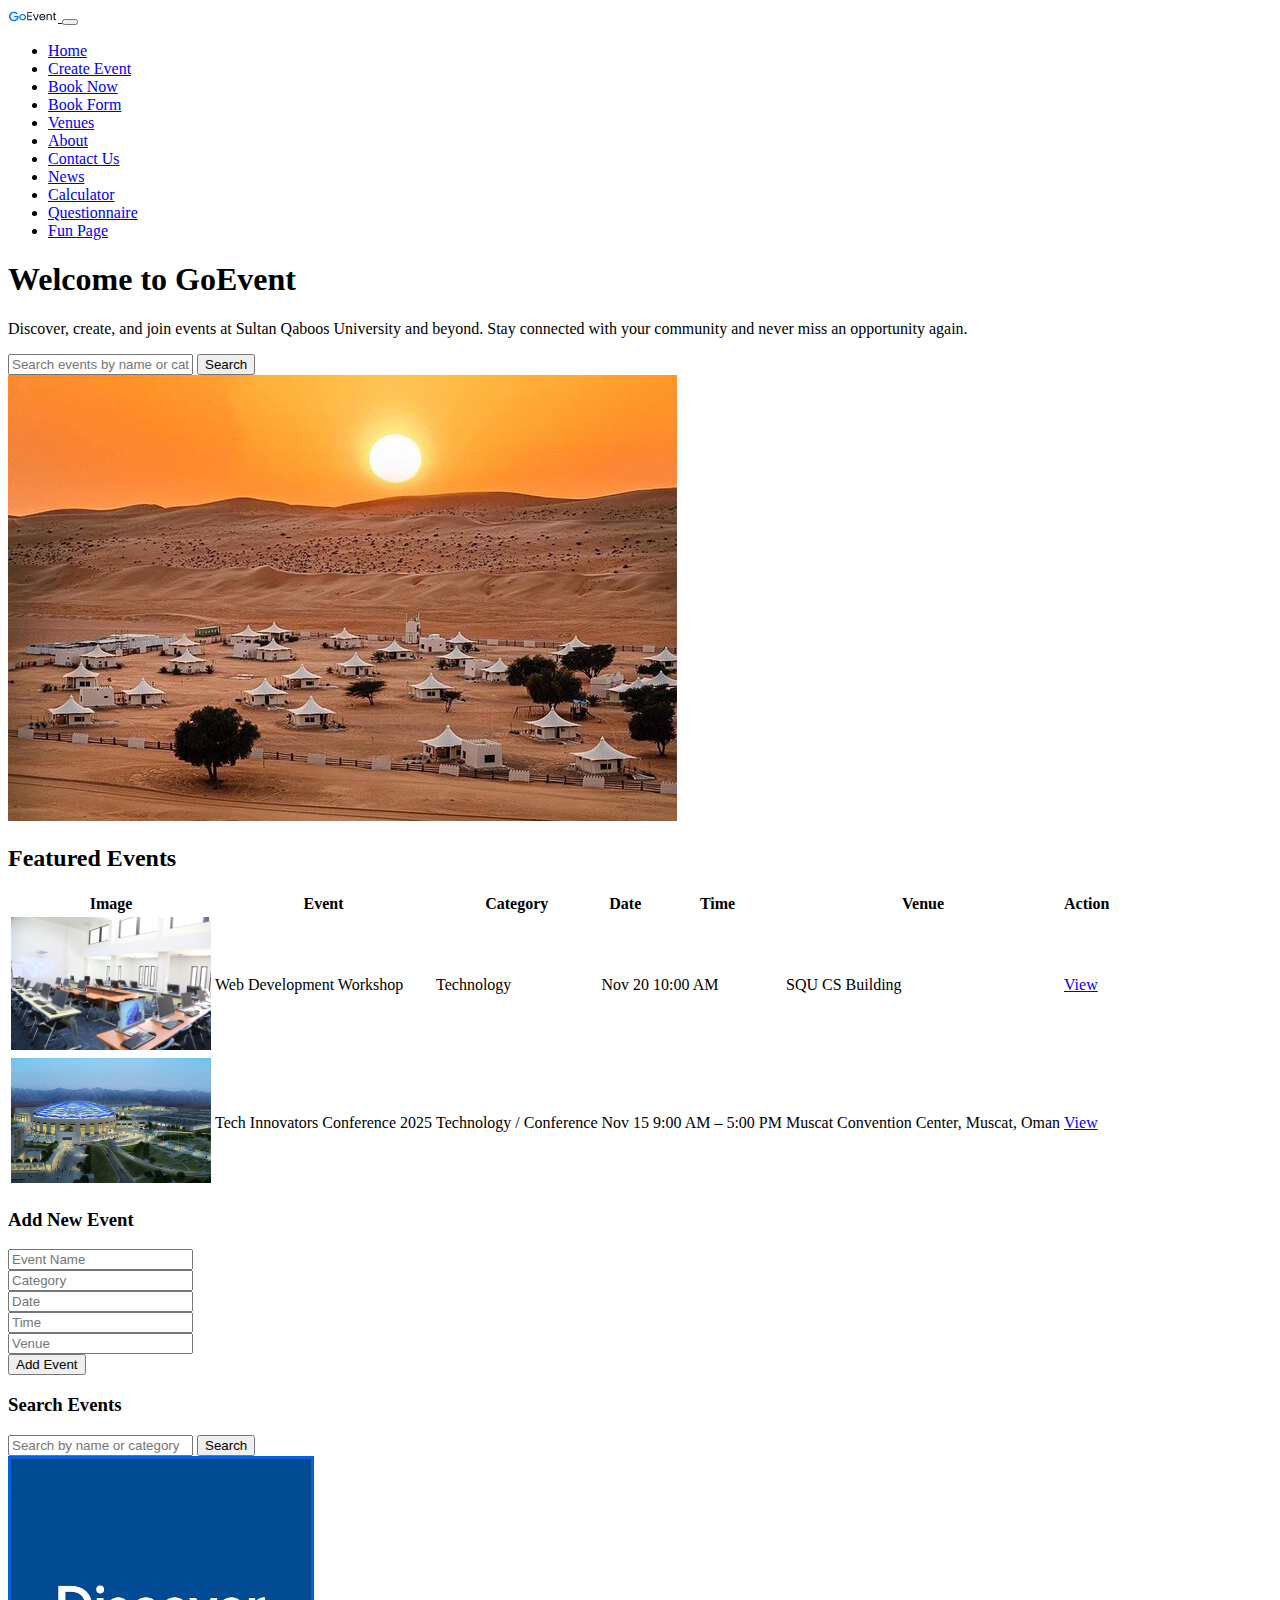
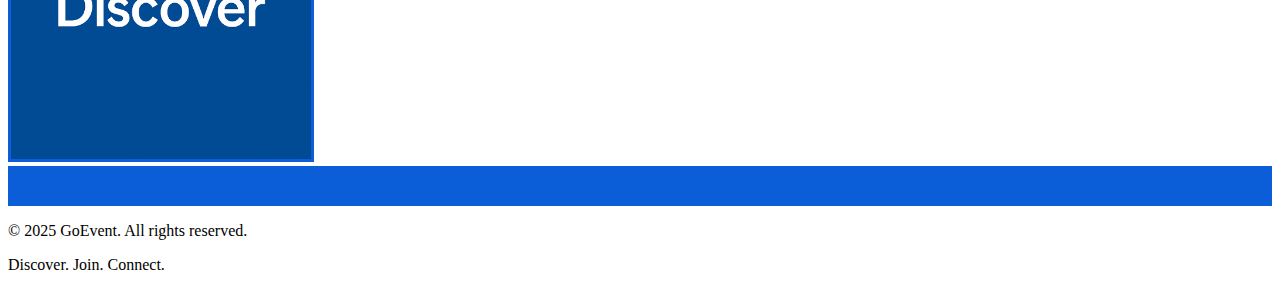
<file: index.html>
<!DOCTYPE html>
<html lang="en">
<head>
  <meta charset="UTF-8" />
  <title>GoEvent - Home</title>

  <!-- Bootstrap CSS for styling -->
  <link href="https://cdn.jsdelivr.net/npm/bootstrap@5.3.8/dist/css/bootstrap.min.css" rel="stylesheet"
      integrity="sha384-sRIl4kxILFvY47J16cr9ZwB07vP4J8+LH7qKQnuqkuIAvNWLzeN8tE5YBujZqJLB"
      crossorigin="anonymous">

  <!-- Bootstrap JS bundle (includes Popper.js for dropdowns, modals, etc.) -->
  <script src="https://cdn.jsdelivr.net/npm/bootstrap@5.3.8/dist/js/bootstrap.bundle.min.js"
      integrity="sha384-FKyoEForCGlyvwx9Hj09JcYn3nv7wiPVlz7YYwJrWVcXK/BmnVDxM+D2scQbITxI"
      crossorigin="anonymous"></script>
</head>
<body>
    
<!-- Navigation bar -->
<nav class="navbar navbar-expand-lg navbar-dark bg-primary">
  <div class="container">
    <!-- Logo -->
    <a class="navbar-brand" href="index.html">
      <img src="images/GoEventLogo.jpg" alt="Uniform Logo" width="50">
    </a>
    <!-- Hamburger menu for mobile -->
    <button class="navbar-toggler" type="button" data-bs-toggle="collapse" data-bs-target="#navbarNav">
      <span class="navbar-toggler-icon"></span>
    </button>
    <!-- Navigation links -->
    <div class="collapse navbar-collapse" id="navbarNav">
      <ul class="navbar-nav ms-auto">
        <!-- Each <li> is a nav item -->
        <li class="nav-item"><a class="nav-link active" href="index.html">Home</a></li>
        <li class="nav-item"><a class="nav-link" href="Create.html">Create Event</a></li>
        <li class="nav-item"><a class="nav-link" href="BookNow.html">Book Now</a></li>
        <li class="nav-item"><a class="nav-link" href="bookForm.html">Book Form</a></li>
        <li class="nav-item"><a class="nav-link" href="Venues.html">Venues</a></li>
        <li class="nav-item"><a class="nav-link" href="About.html">About</a></li>
        <li class="nav-item"><a class="nav-link" href="ContactUs.html">Contact Us</a></li>
        <li class="nav-item"><a class="nav-link" href="news.html">News</a></li>
        <li class="nav-item"><a class="nav-link" href="billCalculator.html">Calculator</a></li>
        <li class="nav-item"><a class="nav-link" href="Questionnaire.html">Questionnaire</a></li>
        <li class="nav-item"><a class="nav-link" href="funpage.html">Fun Page</a></li>
      </ul>
    </div>
  </div>
</nav>

<!-- Hero section with welcome text and search bar -->
<div class="container my-5">
  <div class="row align-items-center">
    <div class="col-lg-8">
      <h1 class="mb-3">Welcome to GoEvent</h1>
      <p class="fs-5">
        Discover, create, and join events at Sultan Qaboos University and beyond. 
        Stay connected with your community and never miss an opportunity again.
      </p>
      <!-- Simple search form (submits to httpbin.org for testing) -->
      <form action="https://httpbin.org/get" method="get" class="d-flex gap-2">
        <input type="text" name="query" class="form-control" placeholder="Search events by name or category..." required />
        <button type="submit" class="btn btn-primary">Search</button>
      </form>
    </div>
    <!-- Image on the right side -->
    <div class="col-lg-4 text-center mt-4 mt-lg-0">
      <img src="images/homeImage.jpg" alt="Students attending an event" class="img-fluid rounded">
    </div>
  </div>
</div>

<!-- Featured Events section -->
<div class="container my-5">
  <h2 class="mb-4">Featured Events</h2>
  <div class="row">
    <div class="col-12">
      <!-- Table where events will be displayed dynamically -->
      <table id="eventTable" class="table table-striped table-bordered align-middle">
        <thead class="table-primary">
          <tr>
            <th>Image</th>
            <th>Event</th>
            <th>Category</th>
            <th>Date</th>
            <th>Time</th>
            <th>Venue</th>
            <th>Action</th>
          </tr>
        </thead>
        <!-- Table body starts empty; rows will be added by JavaScript -->
        <tbody></tbody>
      </table>
    </div>
  </div>

  <!-- Form to add new events -->
  <h3 class="mt-5">Add New Event</h3>
  <form onsubmit="addEvent(); return false;" class="row g-2">
    <!-- Each input field collects event details -->
    <div class="col-md-4"><input type="text" id="eventName" class="form-control" placeholder="Event Name" required></div>
    <div class="col-md-4"><input type="text" id="eventCategory" class="form-control" placeholder="Category" required></div>
    <div class="col-md-4"><input type="text" id="eventDate" class="form-control" placeholder="Date" required></div>
    <div class="col-md-4"><input type="text" id="eventTime" class="form-control" placeholder="Time" required></div>
    <div class="col-md-4"><input type="text" id="eventVenue" class="form-control" placeholder="Venue" required></div>
    <div class="col-md-4"><button type="submit" class="btn btn-success w-100">Add Event</button></div>
  </form>

  <!-- Form to search events -->
  <h3 class="mt-5">Search Events</h3>
  <form onsubmit="searchEvent(); return false;" class="d-flex gap-2">
    <input type="text" id="searchQuery" class="form-control" placeholder="Search by name or category">
    <button type="submit" class="btn btn-info">Search</button>
  </form>
</div>

  
<!--Photo gallery-->
<div class="container my-5">
<img id="galleryImage" 
      src="images/Discover.png" 
      class="img-fluid rounded"
      alt="Gallery Image"
      style="max-height: 300px; border: 3px solid #0b5ed7;">
</div>


<!--Banner -->
<div id="banner" 
     style="background-color:#0b5ed7; color:white; white-space: nowrap; overflow: hidden;
            position: relative; height: 40px; line-height: 30px;">
  <span id="bannerText" style="position: absolute; left: 100%;"></span>
</div>

  
  

<!-- Footer -->
<footer class="bg-primary text-white text-center py-3 mt-5">
  <p class="mb-0">&copy; 2025 GoEvent. All rights reserved.</p>
  <p class="mb-0">Discover. Join. Connect.</p>
</footer>

<script>
  // -----------------------------
  // Define an Event object type
  // -----------------------------
  function Event(image, name, category, date, time, venue, link) {
    this.image = image;     // path to event image
    this.name = name;       // event name
    this.category = category; // category (e.g., Technology, Conference)
    this.date = date;       // event date
    this.time = time;       // event time
    this.venue = venue;     // event venue
    this.link = link;       // link to event details page
  }

  // -----------------------------
  // Initialize array with 2 events
  // -----------------------------
  let events = [
    new Event("images/ComputerLab.jfif", "Web Development Workshop", "Technology", "Nov 20", "10:00 AM", "SQU CS Building", "event-details.html"),
    new Event("images/conventionImage.jpg", "Tech Innovators Conference 2025", "Technology / Conference", "Nov 15", "9:00 AM – 5:00 PM", "Muscat Convention Center, Muscat, Oman", "event-details.html")
  ];

  // -----------------------------
  // Function to display events in table
  // -----------------------------
  function displayEvents(list = events) {
    let tableBody = document.querySelector("#eventTable tbody");
    tableBody.innerHTML = ""; // clear previous rows

    // Loop through each event object and create a table row
    list.forEach(e => {
      let row = `
        <tr>
          <td><img src="${e.image}" alt="${e.name}" class="img-fluid rounded" style="max-width:200px;"></td>
          <td>${e.name}</td>
          <td>${e.category}</td>
          <td>${e.date}</td>
          <td>${e.time}</td>
          <td>${e.venue}</td>
          <td><a class="btn btn-primary btn-sm" href="${e.link}">View</a></td>
        </tr>
      `;
      tableBody.innerHTML += row; // add row to table body
    });
  }

  // -----------------------------
  // Function to add a new event
  // -----------------------------
  function addEvent() {
    // Get values from form inputs
    let name = document.getElementById("eventName").value;
    let category = document.getElementById("eventCategory").value;
    let date = document.getElementById("eventDate").value;
    let time = document.getElementById("eventTime").value;
    let venue = document.getElementById("eventVenue").value;

      events.push(new Event("images/default.jpg", name, category, date, time, venue, "event-details.html"));
      displayEvents();
    }

    // Search events
    function searchEvent() {
      let query = document.getElementById("searchQuery").value.toLowerCase();
      let results = events.filter(e => 
        e.name.toLowerCase().includes(query) || 
        e.category.toLowerCase().includes(query)
      );
      displayEvents(results);
    }

    
    window.onload = () => {
      displayEvents(events.slice(0,2)); // only first two rows
    };


// --------------------------------------------- 
// Function to change image
// ---------------------------------------------  

 var galleryImages = [
    "images/Discover.png",
    "images/Join.png",
    "images/Connect.png"
];

var currentIndex = 0;
  
function rotateGallery() {

    // Get the image element
    var img = document.getElementById("galleryImage");

    // Change the src attribute
    img.src = galleryImages[currentIndex];

    // Move to next index
    currentIndex++;

    // If end of array reached, go back to start
    if (currentIndex >= galleryImages.length) {
        currentIndex = 0;
    }
}

// Rotate 
setInterval(rotateGallery, 3000);


// ---------------------------------------------
// Function to make the banner text move from right to left
// ---------------------------------------------

var position = window.innerWidth;    // start from right edge

function moveBanner() {
      position -= 2; // speed of movement
      bannerText.style.left = position + "px";
  
      // if text leaves the left side, reset to right side
      if (position < -bannerText.offsetWidth) {
          position = window.innerWidth;
      }
}
// Move the banner every 20ms
setInterval(moveBanner, 20);
  
  </script>

  </body>
  </html>
</file>
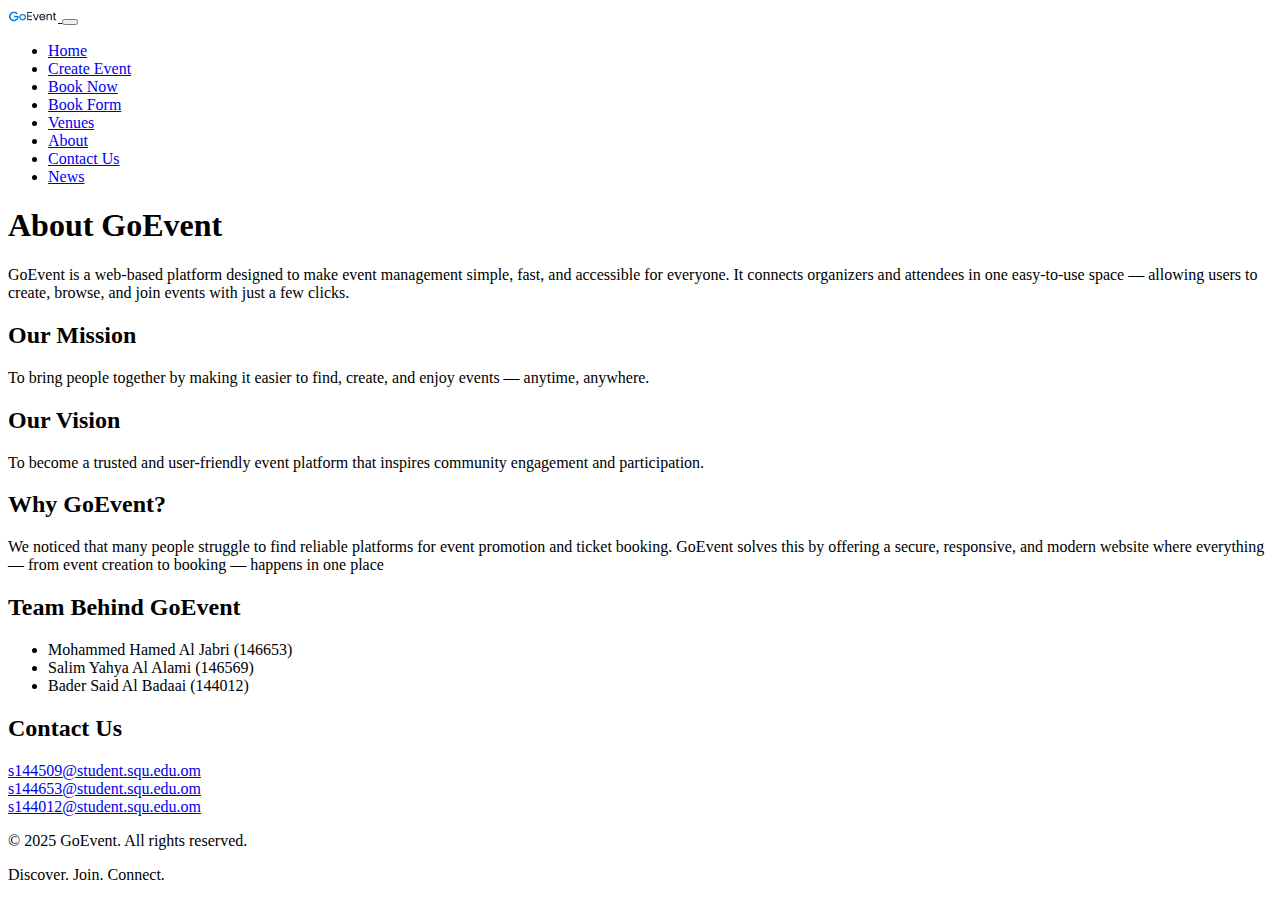
<file: About.html>
<!DOCTYPE html>
<html lang="en">
<head>
  <meta charset="UTF-8">
  <title>About Us - GoEvent</title>
  
  
  <link href="https://cdn.jsdelivr.net/npm/bootstrap@5.3.8/dist/css/bootstrap.min.css" rel="stylesheet"
      integrity="sha384-sRIl4kxILFvY47J16cr9ZwB07vP4J8+LH7qKQnuqkuIAvNWLzeN8tE5YBujZqJLB"
      crossorigin="anonymous">
 <script src="https://cdn.jsdelivr.net/npm/bootstrap@5.3.8/dist/js/bootstrap.bundle.min.js"
      integrity="sha384-FKyoEForCGlyvwx9Hj09JcYn3nv7wiPVlz7YYwJrWVcXK/BmnVDxM+D2scQbITxI"
      crossorigin="anonymous"></script>


</head>
<body>

  
  <nav class="navbar navbar-expand-lg navbar-dark bg-primary">
    <div class="container">
      <a class="navbar-brand" href="index.html">
        <img src="images/GoEventLogo.jpg" alt="Uniform Logo" width="50">
      </a>
      <button class="navbar-toggler" type="button" data-bs-toggle="collapse" data-bs-target="#navbarNav">
        <span class="navbar-toggler-icon"></span>
      </button>
      <div class="collapse navbar-collapse" id="navbarNav">
        <ul class="navbar-nav ms-auto">
          <li class="nav-item"><a class="nav-link" href="index.html">Home</a></li>
          <li class="nav-item"><a class="nav-link" href="Create.html">Create Event</a></li>
          <li class="nav-item"><a class="nav-link" href="BookNow.html">Book Now</a></li>
          <li class="nav-item"><a class="nav-link" href="bookForm.html">Book Form</a></li>
          <li class="nav-item"><a class="nav-link" href="Venues.html">Venues</a></li>
          <li class="nav-item"><a class="nav-link active" href="About.html">About</a></li>
          <li class="nav-item"><a class="nav-link" href="ContactUs.html">Contact Us</a></li>
          <li class="nav-item"><a class="nav-link" href="news.html">News</a></li>
        </ul>
      </div>
    </div>
  </nav>



<div class="container my-5">
  <div class="row">
    <div class="col-lg-8">
      <h1>About GoEvent</h1>
      <p>GoEvent is a web-based platform designed to make event management simple, fast, and accessible for everyone. It connects organizers and attendees in one easy-to-use space — allowing users to create, browse, and join events with just a few clicks.</p>

      <h2 >Our Mission</h2>
      <p>To bring people together by making it easier to find, create, and enjoy events — anytime, anywhere.</p>

      <h2 >Our Vision</h2>
      <p>To become a trusted and user-friendly event platform that inspires community engagement and participation.</p>

      <h2 >Why GoEvent?</h2>
      <p>We noticed that many people struggle to find reliable platforms for event promotion and ticket booking. GoEvent solves this by offering a secure, responsive, and modern website where everything — from event creation to booking — happens in one place</p>
    </div>

    <div class="col-lg-4 bg-light p-3">
      <h2>Team Behind GoEvent</h2>
      <ul class="list-group">
        <li class="list-group-item">Mohammed Hamed Al Jabri (146653)</li>
        <li class="list-group-item">Salim Yahya Al Alami (146569)</li>
        <li class="list-group-item">Bader Said Al Badaai (144012)</li>
      </ul>

      <h2 class="mt-3">Contact Us</h2>
      <p>
        <a href="mailto:s144509@student.squ.edu.om">s144509@student.squ.edu.om</a><br>
        <a href="mailto:s144653@student.squ.edu.om">s144653@student.squ.edu.om</a><br>
        <a href="mailto:s144012@student.squ.edu.om">s144012@student.squ.edu.om</a>
      </p>
    </div>
  </div>
</div>

</div>

  
  <footer class="bg-primary text-white text-center py-3 mt-5">
  <p>&copy; 2025 GoEvent. All rights reserved.</p>
  <p>Discover. Join. Connect.</p>
</footer>
</body>
</html>
</file>
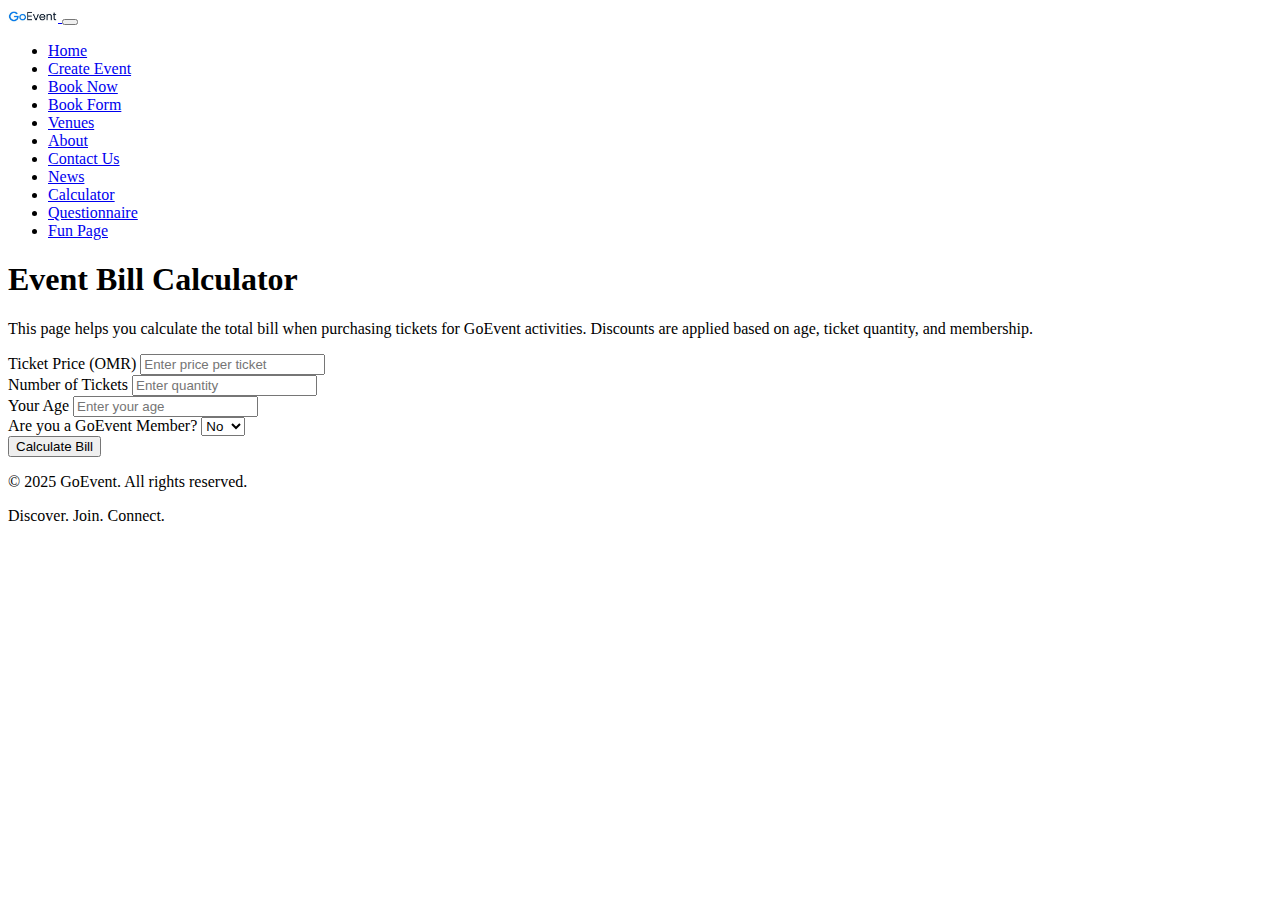
<file: billCalculator.html>
<!DOCTYPE html>
<html lang="en">
<head>
  <meta charset="UTF-8" />
  <meta name="viewport" content="width=device-width, initial-scale=1.0" />
  <title>GoEvent - Bill Calculator</title>
  <link href="https://cdn.jsdelivr.net/npm/bootstrap@5.3.8/dist/css/bootstrap.min.css" rel="stylesheet"
        integrity="sha384-sRIl4kxILFvY47J16cr9ZwB07vP4J8+LH7qKQnuqkuIAvNWLzeN8tE5YBujZqJLB"
        crossorigin="anonymous">
  <script src="https://cdn.jsdelivr.net/npm/bootstrap@5.3.8/dist/js/bootstrap.bundle.min.js"
        integrity="sha384-FKyoEForCGlyvwx9Hj09JcYn3nv7wiPVlz7YYwJrWVcXK/BmnVDxM+D2scQbITxI"
        crossorigin="anonymous"></script>

  <script>
    // Run after page loads
    window.onload = function() {
      // Function to calculate the bill
      window.calculateBill = function() {
        // Get values from form inputs
        let price = parseFloat(document.getElementById("ticketPrice").value);
        let qty = parseInt(document.getElementById("quantity").value);
        let age = parseInt(document.getElementById("age").value);
        let member = document.getElementById("member").value;

        // Calculate subtotal
        let subtotal = price * qty;

        // Initialize discount
        let discount = 0;

        // Apply age-based discount: 10% for elderly (age > 60)
        if (age > 60) {
          discount += 0.10 * subtotal;
        }

        // Apply discount: 5% if buying more than 5 tickets
        if (qty > 5) {
          discount += 0.05 * subtotal;
        }

        // Apply membership discount: 15% if user is a GoEvent member
        if (member === "yes") {
          discount += 0.15 * subtotal;
        }

        // Final total after discount
        let total = subtotal - discount;

        // Display result in the result div
        let resultDiv = document.getElementById("result");
        resultDiv.style.display = "block";
        resultDiv.innerHTML = `
          <strong>Subtotal:</strong> OMR ${subtotal.toFixed(2)} <br>
          <strong>Total Discount:</strong> OMR ${discount.toFixed(2)} <br>
          <strong>Final Total:</strong> OMR ${total.toFixed(2)}
        `;
      }
    }
  </script>
</head>
<body>

<nav class="navbar navbar-expand-lg navbar-dark bg-primary">
  <div class="container">
    <a class="navbar-brand" href="index.html">
      <img src="images/GoEventLogo.jpg" alt="GoEvent Logo" width="50">
    </a>
    <button class="navbar-toggler" type="button" data-bs-toggle="collapse" data-bs-target="#navbarNav">
      <span class="navbar-toggler-icon"></span>
    </button>
    <div class="collapse navbar-collapse" id="navbarNav">
      <ul class="navbar-nav ms-auto">
        <li class="nav-item"><a class="nav-link" href="index.html">Home</a></li>
        <li class="nav-item"><a class="nav-link" href="Create.html">Create Event</a></li>
        <li class="nav-item"><a class="nav-link" href="BookNow.html">Book Now</a></li>
        <li class="nav-item"><a class="nav-link" href="bookForm.html">Book Form</a></li>
        <li class="nav-item"><a class="nav-link" href="Venues.html">Venues</a></li>
        <li class="nav-item"><a class="nav-link" href="About.html">About</a></li>
        <li class="nav-item"><a class="nav-link" href="ContactUs.html">Contact Us</a></li>
        <li class="nav-item"><a class="nav-link" href="news.html">News</a></li>
        <li class="nav-item"><a class="nav-link active" href="billCalculator.html">Calculator</a></li>
        <li class="nav-item"><a class="nav-link" href="Questionnaire.html">Questionnaire</a></li>
        <li class="nav-item"><a class="nav-link" href="funpage.html">Fun Page</a></li>
      </ul>
    </div>
  </div>
</nav>

<div class="container my-5">
  <h1 class="mb-3">Event Bill Calculator</h1>
  <p class="fs-5">
    This page helps you calculate the total bill when purchasing tickets for GoEvent activities.  
    Discounts are applied based on age, ticket quantity, and membership.
  </p>

  <form id="billForm" class="row g-3">
    <div class="col-md-6">
      <label for="ticketPrice" class="form-label">Ticket Price (OMR)</label>
      <input type="number" id="ticketPrice" class="form-control" placeholder="Enter price per ticket" required>
    </div>

    <div class="col-md-6">
      <label for="quantity" class="form-label">Number of Tickets</label>
      <input type="number" id="quantity" class="form-control" placeholder="Enter quantity" required>
    </div>

    <div class="col-md-6">
      <label for="age" class="form-label">Your Age</label>
      <input type="number" id="age" class="form-control" placeholder="Enter your age" required>
    </div>

    <div class="col-md-6">
      <label for="member" class="form-label">Are you a GoEvent Member?</label>
      <select id="member" class="form-select">
        <option value="yes">Yes</option>
        <option value="no" selected>No</option>
      </select>
    </div>

    <div class="col-12">
      <button type="button" class="btn btn-primary" onclick="calculateBill()">Calculate Bill</button>
    </div>
  </form>

  <div id="result" class="alert alert-info mt-4" style="display:none;"></div>
</div>

<footer class="bg-primary text-white text-center py-3 mt-5">
  <p class="mb-0">&copy; 2025 GoEvent. All rights reserved.</p>
  <p class="mb-0">Discover. Join. Connect.</p>
</footer>

</body>
</html>
</file>
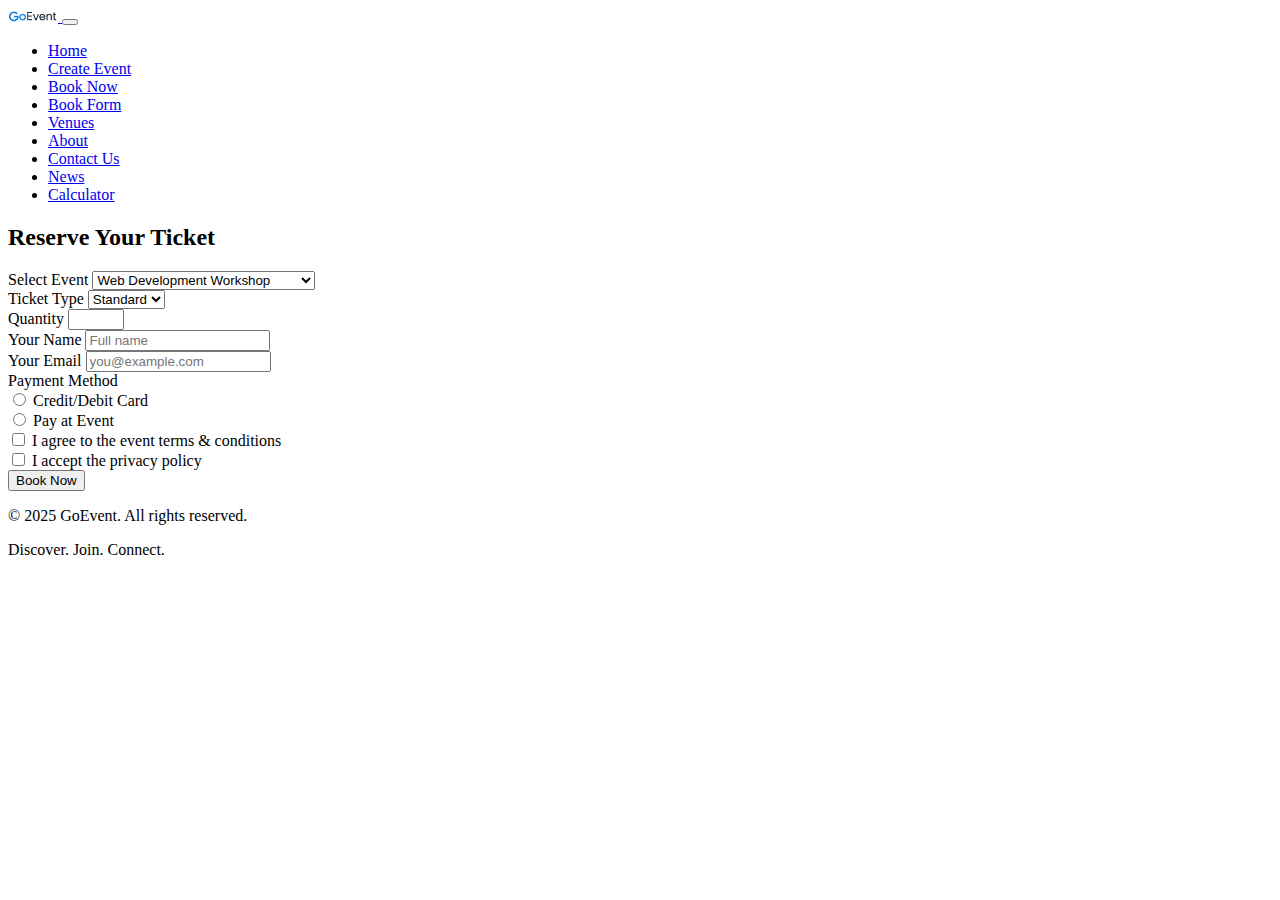
<file: bookForm.html>
<!DOCTYPE html>
<html lang="en">
<head>
  <meta charset="UTF-8" />
  <meta name="viewport" content="width=device-width, initial-scale=1.0" />
  <title>News - GoEvent</title>
  
  <link href="https://cdn.jsdelivr.net/npm/bootstrap@5.3.8/dist/css/bootstrap.min.css" rel="stylesheet"
      integrity="sha384-sRIl4kxILFvY47J16cr9ZwB07vP4J8+LH7qKQnuqkuIAvNWLzeN8tE5YBujZqJLB"
      crossorigin="anonymous">
  <script src="https://cdn.jsdelivr.net/npm/bootstrap@5.3.8/dist/js/bootstrap.bundle.min.js"
      integrity="sha384-FKyoEForCGlyvwx9Hj09JcYn3nv7wiPVlz7YYwJrWVcXK/BmnVDxM+D2scQbITxI"
      crossorigin="anonymous"></script>

</head>
<body>
  
 
  <nav class="navbar navbar-expand-lg navbar-dark bg-primary">
    <div class="container">
      <a class="navbar-brand" href="index.html">
        <img src="images/GoEventLogo.jpg" alt="Uniform Logo" width="50">
      </a>
      <button class="navbar-toggler" type="button" data-bs-toggle="collapse" data-bs-target="#navbarNav">
        <span class="navbar-toggler-icon"></span>
      </button>
      <div class="collapse navbar-collapse" id="navbarNav">
        <ul class="navbar-nav ms-auto">
          <li class="nav-item"><a class="nav-link" href="index.html">Home</a></li>
          <li class="nav-item"><a class="nav-link" href="Create.html">Create Event</a></li>
          <li class="nav-item"><a class="nav-link" href="BookNow.html">Book Now</a></li>
          <li class="nav-item"><a class="nav-link active" href="bookForm.html">Book Form</a></li>
          <li class="nav-item"><a class="nav-link" href="Venues.html">Venues</a></li>
          <li class="nav-item"><a class="nav-link" href="About.html">About</a></li>
          <li class="nav-item"><a class="nav-link" href="ContactUs.html">Contact Us</a></li>
          <li class="nav-item"><a class="nav-link" href="news.html">News</a></li>
          <li class="nav-item"><a class="nav-link" href="calculate.html">Calculator</a></li>
        </ul>
      </div>
    </div>
  </nav>

  
  <div class="container my-5">
    <h2 class="mb-4">Reserve Your Ticket</h2>
    <form action="https://httpbin.org/get" method="get" class="row g-3">

      
      <div class="col-12">
        <label for="event" class="form-label">Select Event</label>
        <select id="event" name="event" class="form-select" required>
          <option value="workshop">Web Development Workshop</option>
          <option value="conference">Tech Innovators Conference 2025</option>
        </select>
      </div>

      
      <div class="col-12">
        <label for="ticket-type" class="form-label">Ticket Type</label>
        <select id="ticket-type" name="ticket-type" class="form-select" required>
          <option value="standard">Standard</option>
          <option value="vip">VIP</option>
        </select>
      </div>

      
      <div class="col-md-4">
        <label for="quantity" class="form-label">Quantity</label>
        <input type="number" id="quantity" name="quantity" class="form-control" min="1" max="10" required>
      </div>

      
      <div class="col-md-6">
        <label for="name" class="form-label">Your Name</label>
        <input type="text" id="name" name="name" class="form-control" placeholder="Full name" required>
      </div>

      
      <div class="col-md-6">
        <label for="email" class="form-label">Your Email</label>
        <input type="email" id="email" name="email" class="form-control" placeholder="you@example.com" required>
      </div>

      
      <div class="col-12">
        <label class="form-label">Payment Method</label>
        <div class="form-check">
          <input class="form-check-input" type="radio" id="card" name="payment" value="card" required>
          <label class="form-check-label" for="card">Credit/Debit Card</label>
        </div>
        <div class="form-check">
          <input class="form-check-input" type="radio" id="cash" name="payment" value="cash">
          <label class="form-check-label" for="cash">Pay at Event</label>
        </div>
      </div>

      
      <div class="col-12">
        <div class="form-check">
          <input class="form-check-input" type="checkbox" id="agree" name="agree" value="yes" required>
          <label class="form-check-label" for="agree">I agree to the event terms & conditions</label>
        </div>
        <div class="form-check">
          <input class="form-check-input" type="checkbox" id="privacy" name="privacy" value="yes" required>
          <label class="form-check-label" for="privacy">I accept the privacy policy</label>
        </div>
      </div>

      
      <div class="col-12">
        <button class="btn btn-primary" type="submit">Book Now</button>
      </div>
    </form>
  </div>

  
  <footer class="bg-primary text-white text-center py-3 mt-5">
    <p class="mb-0">&copy; 2025 GoEvent. All rights reserved.</p>
    <p class="mb-0">Discover. Join. Connect.</p>
  </footer>

  

</body>
</html>
</file>
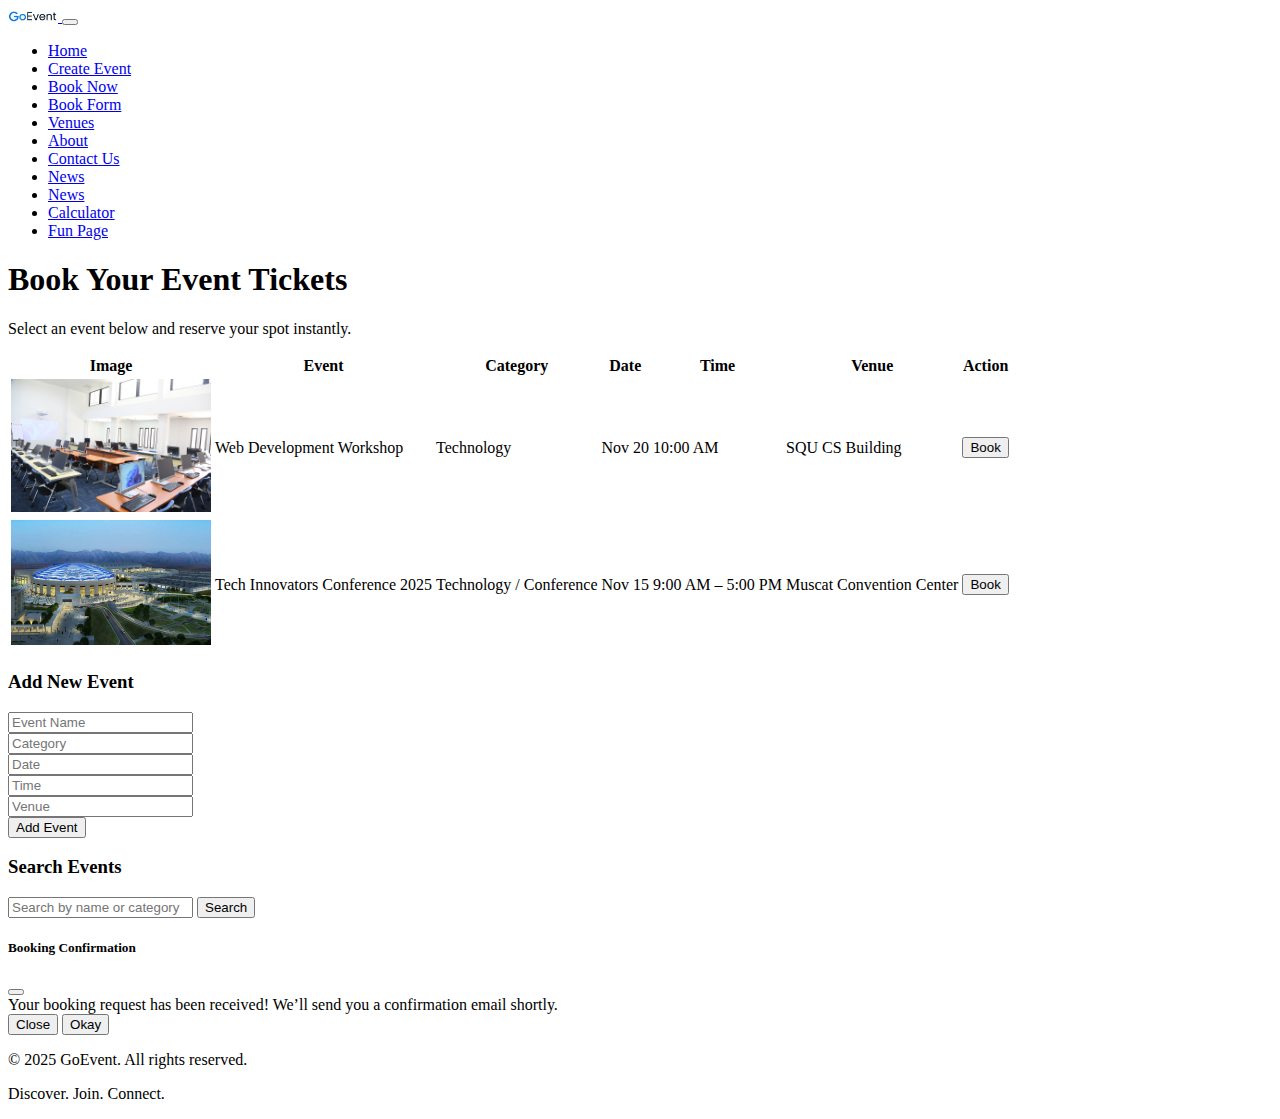
<file: BookNow.html>
<!DOCTYPE html>
<html lang="en">
<head>
  <meta charset="UTF-8" />
  <!-- Makes the page responsive on mobile devices -->
  <meta name="viewport" content="width=device-width, initial-scale=1.0" />
  <title>Book Now - GoEvent</title>

  <!-- Bootstrap CSS for styling -->
  <link href="https://cdn.jsdelivr.net/npm/bootstrap@5.3.8/dist/css/bootstrap.min.css" rel="stylesheet"
      integrity="sha384-sRIl4kxILFvY47J16cr9ZwB07vP4J8+LH7qKQnuqkuIAvNWLzeN8tE5YBujZqJLB"
      crossorigin="anonymous">

  <!-- Bootstrap JS bundle (includes Popper.js for dropdowns, modals, etc.) -->
  <script src="https://cdn.jsdelivr.net/npm/bootstrap@5.3.8/dist/js/bootstrap.bundle.min.js"
      integrity="sha384-FKyoEForCGlyvwx9Hj09JcYn3nv7wiPVlz7YYwJrWVcXK/BmnVDxM+D2scQbITxI"
      crossorigin="anonymous"></script>
</head>
<body>
 
<!-- Navigation bar -->
<nav class="navbar navbar-expand-lg navbar-dark bg-primary">
  <div class="container">
    <!-- Logo -->
    <a class="navbar-brand" href="index.html">
      <img src="images/GoEventLogo.jpg" alt="Uniform Logo" width="50">
    </a>
    <!-- Hamburger menu for mobile -->
    <button class="navbar-toggler" type="button" data-bs-toggle="collapse" data-bs-target="#navbarNav">
      <span class="navbar-toggler-icon"></span>
    </button>
    <!-- Navigation links -->
    <div class="collapse navbar-collapse" id="navbarNav">
      <ul class="navbar-nav ms-auto">
        <!-- Each <li> is a nav item -->
        <li class="nav-item"><a class="nav-link" href="index.html">Home</a></li>
        <li class="nav-item"><a class="nav-link" href="Create.html">Create Event</a></li>
        <li class="nav-item"><a class="nav-link active" href="BookNow.html">Book Now</a></li>
        <li class="nav-item"><a class="nav-link" href="bookForm.html">Book Form</a></li>
        <li class="nav-item"><a class="nav-link" href="Venues.html">Venues</a></li>
        <li class="nav-item"><a class="nav-link" href="About.html">About</a></li>
        <li class="nav-item"><a class="nav-link" href="ContactUs.html">Contact Us</a></li>
        <li class="nav-item"><a class="nav-link" href="news.html">News</a></li>
        <li class="nav-item"><a class="nav-link" href="news.html">News</a></li>
        <li class="nav-item"><a class="nav-link" href="billCalculator.html">Calculator</a></li>
        <li class="nav-item"><a class="nav-link" href="funpage.html">Fun Page</a></li>
      </ul>
    </div>
  </div>
</nav>

<!-- Main content -->
<div class="container my-5">
  <h1 class="mb-3">Book Your Event Tickets</h1>
  <p class="mb-4">Select an event below and reserve your spot instantly.</p>

  <!-- Dynamic table: rows will be added by JavaScript -->
  <table id="eventTable" class="table table-striped table-bordered align-middle">
    <thead class="table-primary">
      <tr>
        <th>Image</th>
        <th>Event</th>
        <th>Category</th>
        <th>Date</th>
        <th>Time</th>
        <th>Venue</th>
        <th>Action</th>
      </tr>
    </thead>
    <tbody></tbody>
  </table>

  <!-- Form to add new events -->
  <h3 class="mt-5">Add New Event</h3>
  <form onsubmit="addEvent(); return false;" class="row g-2">
    <!-- Each input field collects event details -->
    <div class="col-md-4"><input type="text" id="eventName" class="form-control" placeholder="Event Name" required></div>
    <div class="col-md-4"><input type="text" id="eventCategory" class="form-control" placeholder="Category" required></div>
    <div class="col-md-4"><input type="text" id="eventDate" class="form-control" placeholder="Date" required></div>
    <div class="col-md-4"><input type="text" id="eventTime" class="form-control" placeholder="Time" required></div>
    <div class="col-md-4"><input type="text" id="eventVenue" class="form-control" placeholder="Venue" required></div>
    <div class="col-md-4"><button type="submit" class="btn btn-success w-100">Add Event</button></div>
  </form>

  <!-- Form to search events -->
  <h3 class="mt-5">Search Events</h3>
  <form onsubmit="searchEvent(); return false;" class="d-flex gap-2">
    <input type="text" id="searchQuery" class="form-control" placeholder="Search by name or category">
    <button type="submit" class="btn btn-info">Search</button>
  </form>
</div>

<!-- Booking confirmation modal -->
<div class="modal fade" id="bookModal" tabindex="-1" aria-labelledby="bookModalLabel" aria-hidden="true">
  <div class="modal-dialog">
    <div class="modal-content">
      <!-- Modal header -->
      <div class="modal-header">
        <h5 class="modal-title" id="bookModalLabel">Booking Confirmation</h5>
        <button type="button" class="btn-close" data-bs-dismiss="modal" aria-label="Close"></button>
      </div>
      <!-- Modal body -->
      <div class="modal-body">
        Your booking request has been received! We’ll send you a confirmation email shortly.
      </div>
      <!-- Modal footer -->
      <div class="modal-footer">
        <button type="button" class="btn btn-secondary" data-bs-dismiss="modal">Close</button>
        <button type="button" class="btn btn-success">Okay</button>
      </div>
    </div>
  </div>
</div>

<!-- Footer -->
<footer class="bg-primary text-white text-center py-3 mt-5">
  <p class="mb-0">&copy; 2025 GoEvent. All rights reserved.</p>
  <p class="mb-0">Discover. Join. Connect.</p>
</footer>

<script>
  document.addEventListener('DOMContentLoaded', function() {
  // -----------------------------
  // Define an Event object type
  // -----------------------------
  function Event(image, name, category, date, time, venue, link) {
    this.image = image;     // path to event image
    this.name = name;       // event name
    this.category = category; // category (e.g., Technology, Conference)
    this.date = date;       // event date
    this.time = time;       // event time
    this.venue = venue;     // event venue
    this.link = link;       // link to event details page
  }

  // -----------------------------
  // Initialize array with 2 events
  // -----------------------------
  let events = [
    new Event("images/ComputerLab.jfif", "Web Development Workshop", "Technology", "Nov 20", "10:00 AM", "SQU CS Building", "event-details.html"),
    new Event("images/conventionImage.jpg", "Tech Innovators Conference 2025", "Technology / Conference", "Nov 15", "9:00 AM – 5:00 PM", "Muscat Convention Center", "event-details.html")
  ];

  // -----------------------------
  // Function to display events in table
  // -----------------------------
  function displayEvents(list = events) {
    let tableBody = document.querySelector("#eventTable tbody");
    tableBody.innerHTML = ""; // clear previous rows

    // Loop through each event object and create a table row
    list.forEach(e => {
      let row = `
        <tr>
          <td><img src="${e.image}" alt="${e.name}" class="img-fluid rounded" style="max-width:200px;"></td>
          <td>${e.name}</td>
          <td>${e.category}</td>
          <td>${e.date}</td>
          <td>${e.time}</td>
          <td>${e.venue}</td>
          <td>
            <!-- Book button triggers the modal -->
            <button type="button" class="btn btn-primary btn-sm" data-bs-toggle="modal" data-bs-target="#bookModal">
              Book
            </button>
          </td>
        </tr>
      `;
      tableBody.innerHTML += row; // add row to table body
    });
  }

  // -----------------------------
  // Function to add a new event
  // -----------------------------
  function addEvent() {
    // Get values from form inputs
    let name = document.getElementById("eventName").value;
    let category = document.getElementById("eventCategory").value;
    let date = document.getElementById("eventDate").value;
    let time = document.getElementById("eventTime").value;
    let venue = document.getElementById("eventVenue").value;

    // Add the new event into the array
    events.push(new Event("images/default.jpg", name, category, date, time, venue, "event-details.html"));

    // Refresh the table to show the updated list
    displayEvents();
  }

  // -----------------------------
  // Function to search events
  // -----------------------------
  function searchEvent() {
    // Get the search query from the input field
    let query = document.getElementById("searchQuery").value.toLowerCase();

    // Filter events by name or category
    let results = events.filter(e => 
      e.name.toLowerCase().includes(query) || 
      e.category.toLowerCase().includes(query)
    );

    // Display only the matching results
    displayEvents(results);
  }

  // -----------------------------
  // Show first two events on page load
  // -----------------------------
  window.onload = () => {
    // Display only the first two events initially
    displayEvents(events.slice(0,2));
  };
  });
</script>

</body>
</html>
</file>
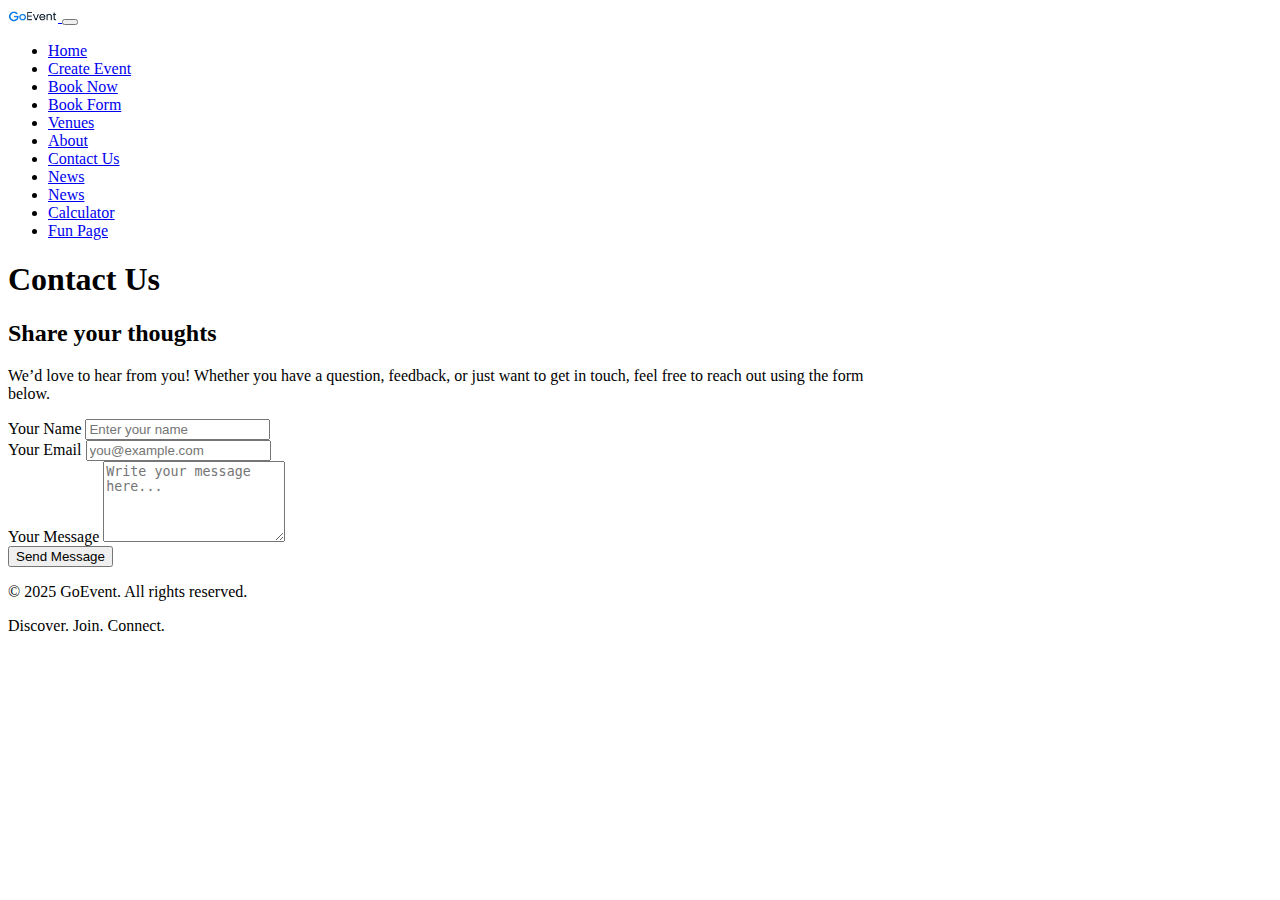
<file: ContactUs.html>
<!DOCTYPE html>
<html lang="en">
<head>
  <meta charset="UTF-8" />
  <meta name="viewport" content="width=device-width, initial-scale=1.0" />
  <title>Contact Us - GoEvent</title>
  <link href="https://cdn.jsdelivr.net/npm/bootstrap@5.3.8/dist/css/bootstrap.min.css" rel="stylesheet"
      integrity="sha384-sRIl4kxILFvY47J16cr9ZwB07vP4J8+LH7qKQnuqkuIAvNWLzeN8tE5YBujZqJLB"
      crossorigin="anonymous">
  <script src="https://cdn.jsdelivr.net/npm/bootstrap@5.3.8/dist/js/bootstrap.bundle.min.js"
      integrity="sha384-FKyoEForCGlyvwx9Hj09JcYn3nv7wiPVlz7YYwJrWVcXK/BmnVDxM+D2scQbITxI"
      crossorigin="anonymous"></script>
</head>
<body>

<nav class="navbar navbar-expand-lg navbar-dark bg-primary">
  <div class="container">
    <a class="navbar-brand" href="index.html">
      <img src="images/GoEventLogo.jpg" alt="Uniform Logo" width="50">
    </a>
    <button class="navbar-toggler" type="button" data-bs-toggle="collapse" data-bs-target="#navbarNav">
      <span class="navbar-toggler-icon"></span>
    </button>
    <div class="collapse navbar-collapse" id="navbarNav">
      <ul class="navbar-nav ms-auto">
        <li class="nav-item"><a class="nav-link" href="index.html">Home</a></li>
        <li class="nav-item"><a class="nav-link" href="Create.html">Create Event</a></li>
        <li class="nav-item"><a class="nav-link" href="BookNow.html">Book Now</a></li>
        <li class="nav-item"><a class="nav-link" href="bookForm.html">Book Form</a></li>
        <li class="nav-item"><a class="nav-link" href="Venues.html">Venues</a></li>
        <li class="nav-item"><a class="nav-link" href="About.html">About</a></li>
        <li class="nav-item"><a class="nav-link active" href="ContactUs.html">Contact Us</a></li>
        <li class="nav-item"><a class="nav-link" href="news.html">News</a></li>
        <li class="nav-item"><a class="nav-link" href="news.html">News</a></li>
        <li class="nav-item"><a class="nav-link" href="billCalculator.html">Calculator</a></li>
        <li class="nav-item"><a class="nav-link" href="funpage.html">Fun Page</a></li>
      </ul>
    </div>
  </div>
</nav>

<div class="container my-5" style="max-width:900px;">
  <h1 class="mb-3">Contact Us</h1>
  <h2 class="mb-4">Share your thoughts</h2>
  <p class="fs-5">
    We’d love to hear from you! Whether you have a question, feedback, or just want to get in touch, 
    feel free to reach out using the form below.
  </p>

  <form action="https://httpbin.org/get" method="get" class="row g-3">
    <div class="col-12">
      <label for="name" class="form-label">Your Name</label>
      <input type="text" id="name" name="name" class="form-control" placeholder="Enter your name" required>
    </div>

    <div class="col-12">
      <label for="email" class="form-label">Your Email</label>
      <input type="email" id="email" name="email" class="form-control" placeholder="you@example.com" required>
    </div>

    <div class="col-12">
      <label for="message" class="form-label">Your Message</label>
      <textarea id="message" name="message" rows="5" class="form-control" placeholder="Write your message here..." required></textarea>
    </div>

    <div class="col-12">
      <button type="submit" class="btn btn-primary">Send Message</button>
    </div>
  </form>
</div>

<footer class="bg-primary text-white text-center py-3 mt-5">
  <p class="mb-0">&copy; 2025 GoEvent. All rights reserved.</p>
  <p class="mb-0">Discover. Join. Connect.</p>
</footer>
</body>
</html>
</file>
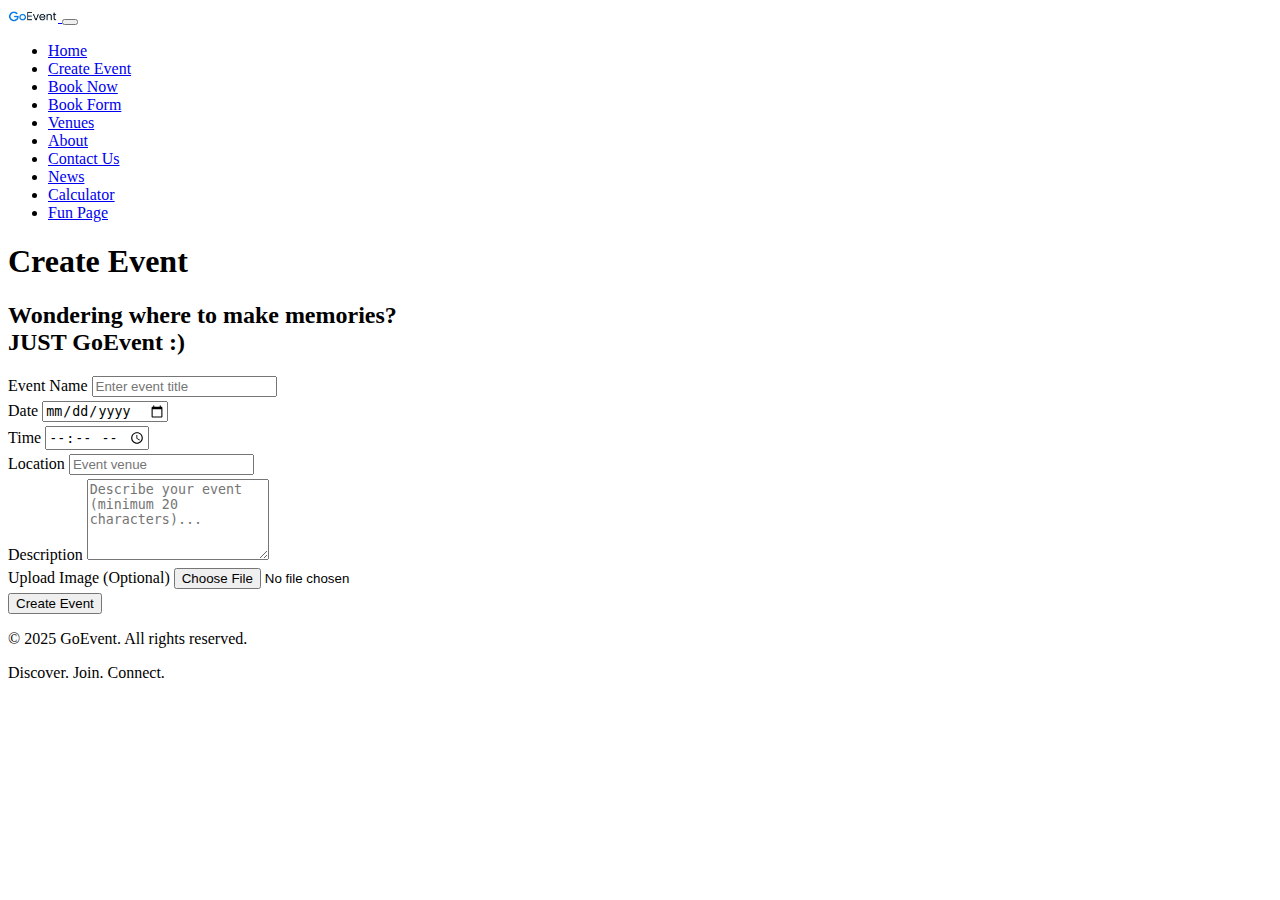
<file: Create.html>
<!DOCTYPE html>
<html lang="en">
<head>
  <meta charset="UTF-8" />
  <meta name="viewport" content="width=device-width, initial-scale=1.0" />
  <title>Create Event - GoEvent</title>
  <link href="https://cdn.jsdelivr.net/npm/bootstrap@5.3.8/dist/css/bootstrap.min.css" rel="stylesheet"
      integrity="sha384-sRIl4kxILFvY47J16cr9ZwB07vP4J8+LH7qKQnuqkuIAvNWLzeN8tE5YBujZqJLB"
      crossorigin="anonymous">
  <script src="https://cdn.jsdelivr.net/npm/bootstrap@5.3.8/dist/js/bootstrap.bundle.min.js"
      integrity="sha384-FKyoEForCGlyvwx9Hj09JcYn3nv7wiPVlz7YYwJrWVcXK/BmnVDxM+D2scQbITxI"
      crossorigin="anonymous"></script>

  <style>
    .error-message {
      color: #dc3545;
      font-size: 0.875em;
      margin-top: 0.25rem;
      display: block;
    }
  </style>

  <script>
    function validateForm() {
      let isValid = true;
      
      // Clear all previous error messages
      document.querySelectorAll(".error-message").forEach(span => span.innerText = "");

      // Validate event name
      if (document.getElementById("event-name").value.trim() === "") {
        document.getElementById("eventError").innerText = "Please enter the event name.";
        isValid = false;
      }

      // Validate date (FIXED: variable definition issue)
      let eventDate = document.getElementById("event-date").value;
      if (eventDate === "") {
        document.getElementById("dateError").innerText = "Please select a date.";
        isValid = false;
      } else {
        let today = new Date().toISOString().split("T")[0];
        if (eventDate < today) {
          document.getElementById("dateError").innerText = "Date cannot be in the past.";
          isValid = false;
        }
      }

      // Validate time
      if (document.getElementById("event-time").value === "") {
        document.getElementById("timeError").innerText = "Please select a time.";
        isValid = false;
      }

      // Validate location
      if (document.getElementById("location").value.trim() === "") {
        document.getElementById("locationError").innerText = "Please enter the location.";
        isValid = false;
      }

      // Validate description (with minimum length)
      let description = document.getElementById("description").value.trim();
      if (description === "") {
        document.getElementById("descriptionError").innerText = "Please enter a description.";
        isValid = false;
      } else if (description.length < 20) {
        document.getElementById("descriptionError").innerText = "Description must be at least 20 characters long.";
        isValid = false;
      }

      // Validate image file type 
      let image = document.getElementById("image").value;
      if (image && !(/\.(jpg|jpeg|png)$/i).test(image)) {
        document.getElementById("imageError").innerText = "Only JPG or PNG images are allowed.";
        isValid = false;
      }

      return isValid;
    }
  </script>
</head>
<body>
  
<nav class="navbar navbar-expand-lg navbar-dark bg-primary">
  <div class="container">
    <a class="navbar-brand" href="index.html">
      <img src="images/GoEventLogo.jpg" alt="GoEvent Logo" width="50">
    </a>
    <button class="navbar-toggler" type="button" data-bs-toggle="collapse" data-bs-target="#navbarNav">
      <span class="navbar-toggler-icon"></span>
    </button>
    <div class="collapse navbar-collapse" id="navbarNav">
      <ul class="navbar-nav ms-auto">
        <li class="nav-item"><a class="nav-link" href="index.html">Home</a></li>
        <li class="nav-item"><a class="nav-link active" href="Create.html">Create Event</a></li>
        <li class="nav-item"><a class="nav-link" href="BookNow.html">Book Now</a></li>
        <li class="nav-item"><a class="nav-link" href="bookForm.html">Book Form</a></li>
        <li class="nav-item"><a class="nav-link" href="Venues.html">Venues</a></li>
        <li class="nav-item"><a class="nav-link" href="About.html">About</a></li>
        <li class="nav-item"><a class="nav-link" href="ContactUs.html">Contact Us</a></li>
        <li class="nav-item"><a class="nav-link" href="news.html">News</a></li>
        <li class="nav-item"><a class="nav-link" href="billCalculator.html">Calculator</a></li>
        <li class="nav-item"><a class="nav-link" href="funpage.html">Fun Page</a></li>
      </ul>
    </div>
  </div>
</nav>

<div class="container my-5">
  <h1 class="mb-3">Create Event</h1>
  <h2 class="mb-4">Wondering where to make memories?<br>JUST GoEvent :)</h2>

  <form action="processCreating.php" method="post" onsubmit="return validateForm()" class="row g-3">
    <div class="col-12">
      <label for="event-name" class="form-label">Event Name</label>
      <input type="text" id="event-name" name="event-name" class="form-control" placeholder="Enter event title">
      <span id="eventError" class="error-message"></span>
    </div>

    <div class="col-md-6">
      <label for="event-date" class="form-label">Date</label>
      <input type="date" id="event-date" name="event-date" class="form-control">
      <span id="dateError" class="error-message"></span>
    </div>

    <div class="col-md-6">
      <label for="event-time" class="form-label">Time</label>
      <input type="time" id="event-time" name="event-time" class="form-control">
      <span id="timeError" class="error-message"></span>
    </div>

    <div class="col-12">
      <label for="location" class="form-label">Location</label>
      <input type="text" id="location" name="location" class="form-control" placeholder="Event venue">
      <span id="locationError" class="error-message"></span>
    </div>

    <div class="col-12">
      <label for="description" class="form-label">Description</label>
      <textarea id="description" name="description" rows="5" class="form-control" placeholder="Describe your event (minimum 20 characters)..."></textarea>
      <span id="descriptionError" class="error-message"></span>
    </div>

    <div class="col-12">
      <label for="image" class="form-label">Upload Image (Optional)</label>
      <input type="file" id="image" name="image" class="form-control" accept="image/png, image/jpeg">
      <span id="imageError" class="error-message"></span>
    </div>

    <div class="col-12">
      <button type="submit" class="btn btn-primary">Create Event</button>
    </div>
  </form>
</div>

<footer class="bg-primary text-white text-center py-3 mt-5">
  <p class="mb-0">&copy; 2025 GoEvent. All rights reserved.</p>
  <p class="mb-0">Discover. Join. Connect.</p>
</footer>
</body>
</html>
</file>
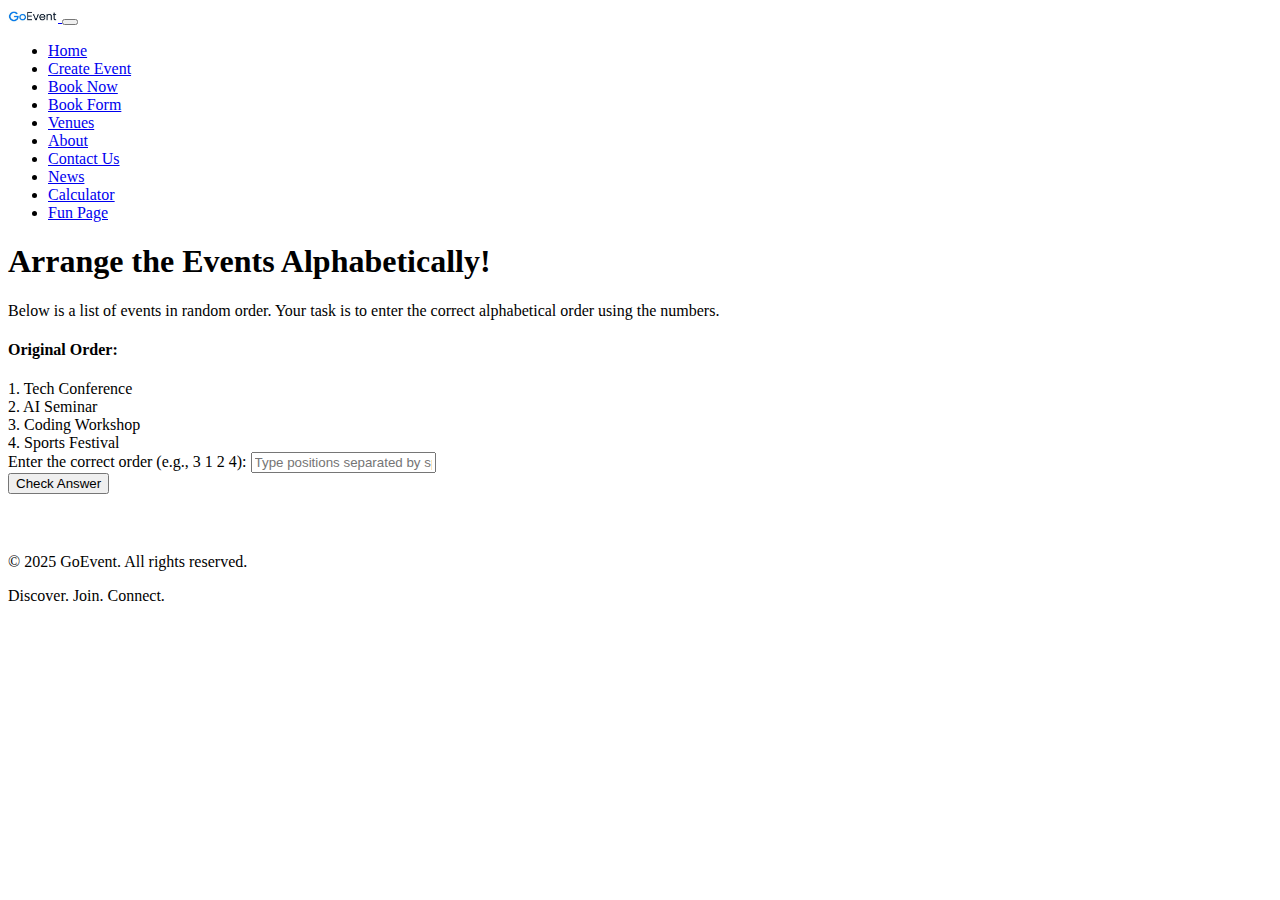
<file: funpage.html>
<!DOCTYPE html>
<html lang="en">
<head>
  <meta charset="UTF-8" />
  <meta name="viewport" content="width=device-width, initial-scale=1.0" />
  <title>Fun Page - GoEvent</title>


    <link href="https://cdn.jsdelivr.net/npm/bootstrap@5.3.8/dist/css/bootstrap.min.css" rel="stylesheet"
      integrity="sha384-sRIl4kxILFvY47J16cr9ZwB07vP4J8+LH7qKQnuqkuIAvNWLzeN8tE5YBujZqJLB"
      crossorigin="anonymous">
   <script src="https://cdn.jsdelivr.net/npm/bootstrap@5.3.8/dist/js/bootstrap.bundle.min.js"
      integrity="sha384-FKyoEForCGlyvwx9Hj09JcYn3nv7wiPVlz7YYwJrWVcXK/BmnVDxM+D2scQbITxI"
      crossorigin="anonymous"></script>

  <script>
    
    //  Initaial unsorted array of event names unsorted
    var events = [
      "Tech Conference",
      "AI Seminar",
      "Coding Workshop",
      "Sports Festival"
    ];

    
    // Sort a copy of the array
    var correctOrder = events.slice();
    correctOrder.sort();   // Alphabetical order

    
    //  function to display the original unsorted events
    function displayOriginalOrder() {
      var list = document.getElementById("originalList");
      list.innerHTML = "";   // Clear previous output

      // Loop and add each event
      for (var i = 0; i < events.length; i++) {
        list.innerHTML += (i + 1) + ". " + events[i] + "<br>";
      }
    }

    
    //  function used to check the order entered by the user 
    function checkOrder() {

        // Read user input
        var guess = document.getElementById("guess").value;

        // Convert the string into an array by using split
        var positions = guess.split(" ");   

        // Create an empty array for the user chosen order
        var guessedEvents = [];

        // Loop through the input numbers 
        for (var i = 0; i < positions.length; i++) {

        // get the position of the index 
            var index = parseInt(positions[i]) - 1;

        // Get the event name from the original array
            guessedEvents.push(events[index]);
        }


        //  Compare guessedEvents with correctOrder
        var isCorrect = true;

        for (var i = 0; i < correctOrder.length; i++) {
            if (guessedEvents[i] != correctOrder[i]) {
            isCorrect = false;
            }
        }

        //  Display result
        var out = document.getElementById("result");
        if (isCorrect) {
            out.innerHTML = "<span class='text-success'><strong>Correct! You arranged the events alphabetically.</strong></span>";
        } else {
            out.innerHTML = "<span class='text-danger'><strong>Incorrect. Try again!</strong></span>";
        }

        return false;  
    }

    
    window.onload = displayOriginalOrder;

  </script>

</head>
<body>

<!-- Navbar -->
<nav class="navbar navbar-expand-lg navbar-dark bg-primary">
  <div class="container">
    <a class="navbar-brand" href="index.html">
      <img src="images/GoEventLogo.jpg" width="50" alt="Logo">
    </a>
    <button class="navbar-toggler" type="button" data-bs-toggle="collapse" data-bs-target="#navbarNav">
      <span class="navbar-toggler-icon"></span>
    </button>
    <div class="collapse navbar-collapse" id="navbarNav">
      <ul class="navbar-nav ms-auto">
        <li class="nav-item"><a class="nav-link" href="index.html">Home</a></li>
        <li class="nav-item"><a class="nav-link" href="Create.html">Create Event</a></li>
        <li class="nav-item"><a class="nav-link" href="BookNow.html">Book Now</a></li>
        <li class="nav-item"><a class="nav-link" href="bookForm.html">Book Form</a></li>
        <li class="nav-item"><a class="nav-link" href="Venues.html">Venues</a></li>
        <li class="nav-item"><a class="nav-link" href="About.html">About</a></li>
        <li class="nav-item"><a class="nav-link" href="ContactUs.html">Contact Us</a></li>
        <li class="nav-item"><a class="nav-link" href="news.html">News</a></li>
        <li class="nav-item"><a class="nav-link" href="billCalculator.html">Calculator</a></li>
        <li class="nav-item"><a class="nav-link active" href="funpage.html">Fun Page</a></li>
      </ul>
    </div>
  </div>
</nav>


<div class="container my-5">
  <h1 class="mb-4">Arrange the Events Alphabetically!</h1>
  <p class="fs-5">Below is a list of events in random order. Your task is to enter the correct alphabetical order using the numbers.</p>

  <h4>Original Order:</h4>
  <div id="originalList" class="mb-3 fs-5"></div>

  <form onsubmit="return checkOrder()" class="row g-3">
    <div class="col-12">
      <label class="form-label">Enter the correct order (e.g., 3 1 2 4):</label>
      <input type="text" id="guess" class="form-control" placeholder="Type positions separated by spaces">
    </div>

    <div class="col-12">
      <button type="submit" class="btn btn-primary">Check Answer</button>
    </div>
  </form>

  <div id="result" class="mt-4 fs-4"></div>
</div>

<pre>


</pre>

<!-- Footer -->
<footer class="bg-primary text-white text-center py-3 mt-5">
  <p class="mb-0">&copy; 2025 GoEvent. All rights reserved.</p>
  <p class="mb-0">Discover. Join. Connect.</p>
</footer>

</body>
</html>
</file>
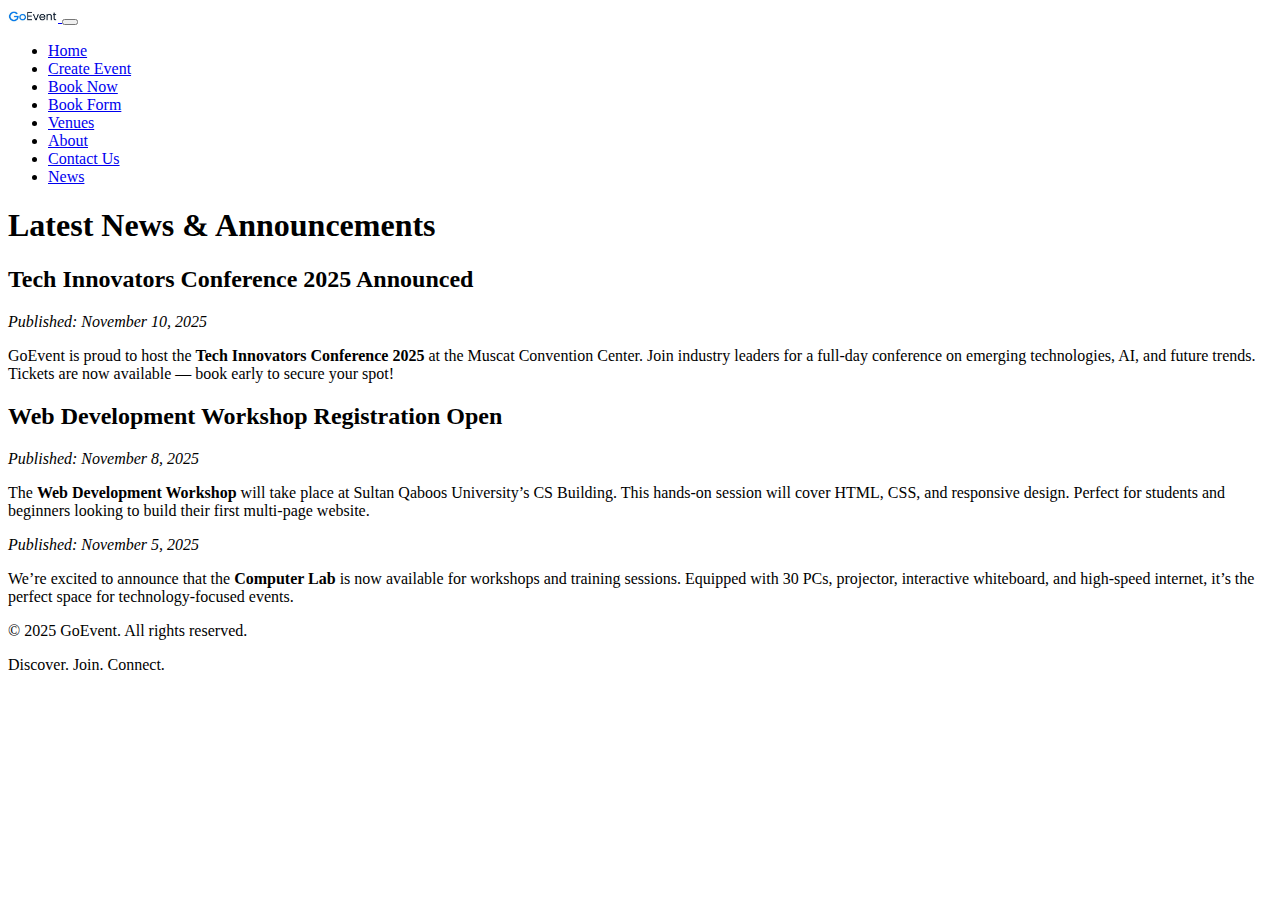
<file: news.html>
<!DOCTYPE html>
<html lang="en">
<head>
  <meta charset="UTF-8" />
  <meta name="viewport" content="width=device-width, initial-scale=1.0" />
  <title>News - GoEvent</title>
  <link href="https://cdn.jsdelivr.net/npm/bootstrap@5.3.8/dist/css/bootstrap.min.css" rel="stylesheet"
      integrity="sha384-sRIl4kxILFvY47J16cr9ZwB07vP4J8+LH7qKQnuqkuIAvNWLzeN8tE5YBujZqJLB"
      crossorigin="anonymous">
  <script src="https://cdn.jsdelivr.net/npm/bootstrap@5.3.8/dist/js/bootstrap.bundle.min.js"
      integrity="sha384-FKyoEForCGlyvwx9Hj09JcYn3nv7wiPVlz7YYwJrWVcXK/BmnVDxM+D2scQbITxI"
      crossorigin="anonymous"></script>
</head>
<body>

<nav class="navbar navbar-expand-lg navbar-dark bg-primary">
  <div class="container">
    <a class="navbar-brand" href="index.html">
      <img src="images/GoEventLogo.jpg" alt="Uniform Logo" width="50">
    </a>
    <button class="navbar-toggler" type="button" data-bs-toggle="collapse" data-bs-target="#navbarNav">
      <span class="navbar-toggler-icon"></span>
    </button>
    <div class="collapse navbar-collapse" id="navbarNav">
      <ul class="navbar-nav ms-auto">
        <li class="nav-item"><a class="nav-link" href="index.html">Home</a></li>
        <li class="nav-item"><a class="nav-link" href="Create.html">Create Event</a></li>
        <li class="nav-item"><a class="nav-link" href="BookNow.html">Book Now</a></li>
        <li class="nav-item"><a class="nav-link" href="bookForm.html">Book Form</a></li>
        <li class="nav-item"><a class="nav-link" href="Venues.html">Venues</a></li>
        <li class="nav-item"><a class="nav-link" href="About.html">About</a></li>
        <li class="nav-item"><a class="nav-link" href="ContactUs.html">Contact Us</a></li>
        <li class="nav-item"><a class="nav-link active" href="news.html">News</a></li>
      </ul>
    </div>
  </div>
</nav>

<div class="container my-5">    
  <h1 class="text-center mb-4">Latest News & Announcements</h1>

  <div class="mb-5">
    <h2>Tech Innovators Conference 2025 Announced</h2>
    <p class="text-muted"><em>Published: November 10, 2025</em></p>
    <p class="fs-5">
      GoEvent is proud to host the <strong>Tech Innovators Conference 2025</strong> at the Muscat Convention Center. 
      Join industry leaders for a full-day conference on emerging technologies, AI, and future trends. 
      Tickets are now available — book early to secure your spot!
    </p>
  </div>

  <div class="mb-5">
    <h2>Web Development Workshop Registration Open</h2>
    <p class="text-muted"><em>Published: November 8, 2025</em></p>
    <p class="fs-5">
      The <strong>Web Development Workshop</strong> will take place at Sultan Qaboos University’s CS Building. 
      This hands-on session will cover HTML, CSS, and responsive design. Perfect for students and beginners 
      looking to build their first multi-page website.
    </p>
  </div>

  <div>
    <p class="text-muted"><em>Published: November 5, 2025</em></p>
    <p class="fs-5">
      We’re excited to announce that the <strong>Computer Lab</strong> is now available for workshops and training sessions. 
      Equipped with 30 PCs, projector, interactive whiteboard, and high-speed internet, it’s the perfect space for 
      technology-focused events.
    </p>
  </div>
</div>

<footer class="bg-primary text-white text-center py-3 mt-5">
  <p class="mb-0">&copy; 2025 GoEvent. All rights reserved.</p>
  <p class="mb-0">Discover. Join. Connect.</p>
</footer>
</body>
</html>
</file>
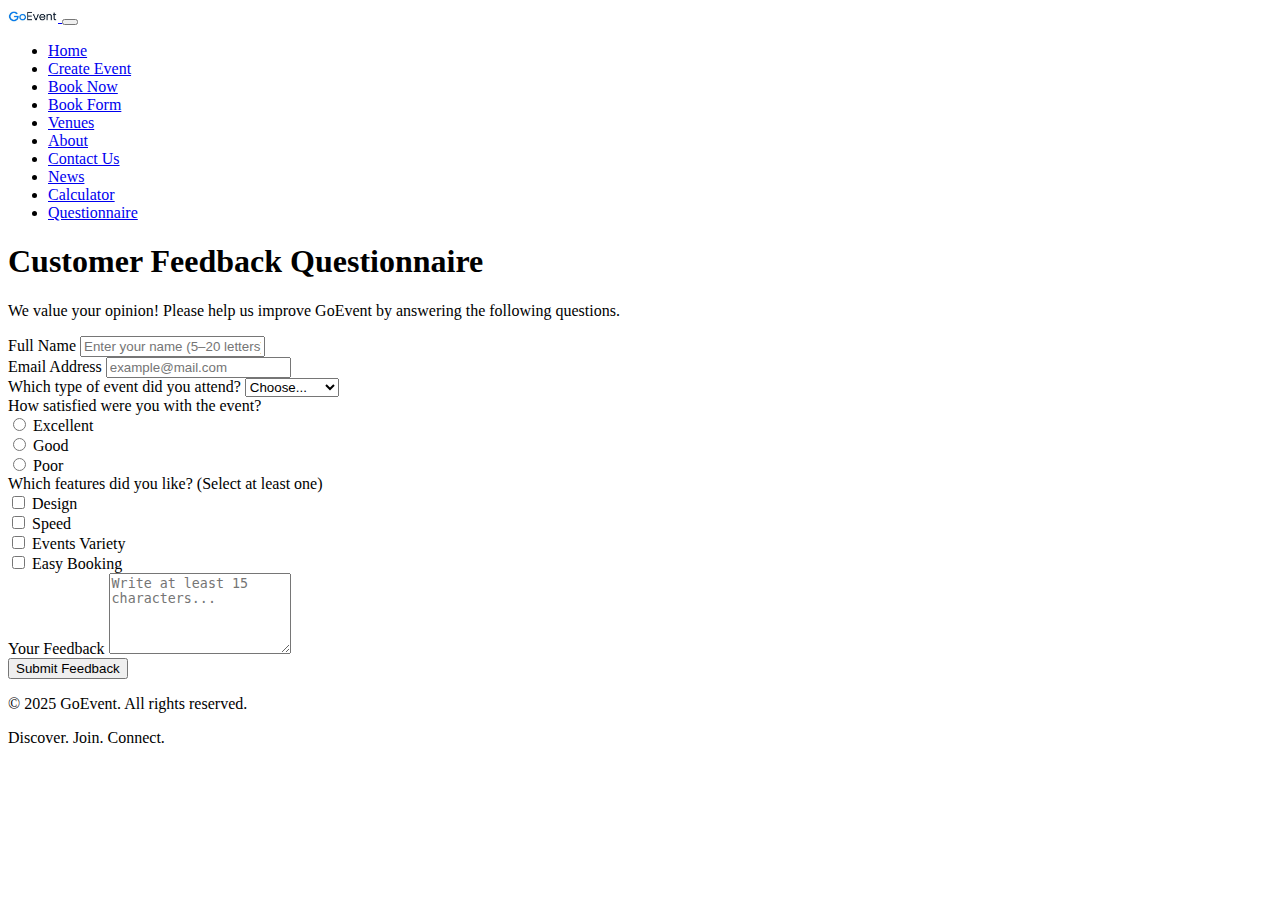
<file: Questionnaire.html>
<!DOCTYPE html>
<html lang="en">
<head>
    <meta charset="UTF-8" />
    <meta name="viewport" content="width=device-width, initial-scale=1.0" />
    <title>Questionnaire - GoEvent</title>

    
    <link href="https://cdn.jsdelivr.net/npm/bootstrap@5.3.8/dist/css/bootstrap.min.css" rel="stylesheet"
      integrity="sha384-sRIl4kxILFvY47J16cr9ZwB07vP4J8+LH7qKQnuqkuIAvNWLzeN8tE5YBujZqJLB"
      crossorigin="anonymous">

    <script src="https://cdn.jsdelivr.net/npm/bootstrap@5.3.8/dist/js/bootstrap.bundle.min.js"
      integrity="sha384-FKyoEForCGlyvwx9Hj09JcYn3nv7wiPVlz7YYwJrWVcXK/BmnVDxM+D2scQbITxI"
      crossorigin="anonymous"></script>

    <script>

    
    // This function validates the Questionnaire form
        function validateForm() {

            // Form elements
            var fullname = document.getElementById("fullname");
            var email = document.getElementById("email");
            var eventType = document.getElementById("event-type");
            var feedback = document.getElementById("feedback");

      
            // Name Validation
            // check if At least 5–20 alphabetic letters only
            //initialise a variable with the name pattern
            var namePattern = /^[A-Za-z]{5,20}$/;

            if (fullname.value.search(namePattern) == -1) {
                alert("Full name must be 5–20 alphabetic letters only.");
                fullname.focus();
                fullname.select();
                return false;
            }

            
            // Email validation
            // Must contain '@' and '.' in correct positions.
            if (email.value.indexOf("@") < 1 || email.value.indexOf(".") < 3) { // Check the index of '@' an '.'
                alert("Please enter a valid email address.");
                email.focus();
                email.select();
                return false;
            }

            
            // Event type validation
            // Must choose one option
            if (eventType.value == "") {    // Check that it is not empty
                alert("Please select the type of event you attended.");
                eventType.focus();
                return false;
            }

            
            // Checkbox validation
            // At least one checkbox must be selected.
            var features = document.getElementsByName("features");
            var checkedCount = 0;

            // Loop through checkboxes
            for (var i = 0; i < features.length; i++) {
                if (features[i].checked == true) {
                checkedCount++;
                }
            }
            // Check that atleas one box is checked
            if (checkedCount == 0) {
                alert("Please select at least one feature you liked.");
                features[0].focus();
                return false;
            }

            
            // Feedback length validation
            // Feedback must be at least 15 characters.
            if (feedback.value.length < 15) {
                alert("Feedback must be at least 15 characters long.");
                feedback.focus();
                feedback.select();
                return false;
            }

            
            // If nothing is invalid return true.
            return true;
        }

    </script>
</head>

<body>


<nav class="navbar navbar-expand-lg navbar-dark bg-primary">
  <div class="container">
    <a class="navbar-brand" href="index.html">
      <img src="images/GoEventLogo.jpg" alt="Uniform Logo" width="50">
    </a>
    <button class="navbar-toggler" type="button" data-bs-toggle="collapse" data-bs-target="#navbarNav">
      <span class="navbar-toggler-icon"></span>
    </button>
    <div class="collapse navbar-collapse" id="navbarNav">
      <ul class="navbar-nav ms-auto">
        <li class="nav-item"><a class="nav-link" href="index.html">Home</a></li>
        <li class="nav-item"><a class="nav-link" href="Create.html">Create Event</a></li>
        <li class="nav-item"><a class="nav-link" href="BookNow.html">Book Now</a></li>
        <li class="nav-item"><a class="nav-link" href="bookForm.html">Book Form</a></li>
        <li class="nav-item"><a class="nav-link" href="Venues.html">Venues</a></li>
        <li class="nav-item"><a class="nav-link" href="About.html">About</a></li>
        <li class="nav-item"><a class="nav-link" href="ContactUs.html">Contact Us</a></li>
        <li class="nav-item"><a class="nav-link" href="news.html">News</a></li>
        <li class="nav-item"><a class="nav-link" href="billCalculator.html">Calculator</a></li>
        <li class="nav-item"><a class="nav-link active" href="Questionnaire.html">Questionnaire</a></li>
      </ul>
    </div>
  </div>
</nav>


<div class="container my-5">
  <h1 class="mb-4">Customer Feedback Questionnaire</h1>
  <p class="fs-5">
    We value your opinion! Please help us improve GoEvent by answering the following questions.
  </p>

  <!--using of onsubmit-->
  <form onsubmit="return validateForm()" method="get" class="row g-3">

    <!-- FULL NAME -->
    <div class="col-md-6">
      <label for="fullname" class="form-label">Full Name</label>
      <input type="text" id="fullname" name="fullname" class="form-control"
             placeholder="Enter your name (5–20 letters)">
    </div>

    <!-- EMAIL -->
    <div class="col-md-6">
      <label for="email" class="form-label">Email Address</label>
      <input type="text" id="email" name="email" class="form-control"
             placeholder="example@mail.com">
    </div>

    <!-- SELECT MENU -->
    <div class="col-12">
      <label for="event-type" class="form-label">Which type of event did you attend?</label>
      <select id="event-type" name="event-type" class="form-select">
        <option value="">Choose...</option>
        <option value="workshop">Workshop</option>
        <option value="seminar">Seminar</option>
        <option value="conference">Conference</option>
        <option value="competition">Competition</option>
      </select>
    </div>

    <!-- RADIO BUTTONS -->
    <div class="col-12">
      <label class="form-label">How satisfied were you with the event?</label><br>

      <div class="form-check">
        <input type="radio" id="s1" name="satisfaction" value="excellent" class="form-check-input">
        <label class="form-check-label" for="s1">Excellent</label>
      </div>

      <div class="form-check">
        <input type="radio" id="s2" name="satisfaction" value="good" class="form-check-input">
        <label class="form-check-label" for="s2">Good</label>
      </div>

      <div class="form-check">
        <input type="radio" id="s3" name="satisfaction" value="poor" class="form-check-input">
        <label class="form-check-label" for="s3">Poor</label>
      </div>
    </div>

    <!-- CHECKBOXES -->
    <div class="col-12">
      <label class="form-label">Which features did you like? (Select at least one)</label><br>

      <div class="form-check">
        <input type="checkbox" name="features" value="design" class="form-check-input">
        <label class="form-check-label">Design</label>
      </div>

      <div class="form-check">
        <input type="checkbox" name="features" value="speed" class="form-check-input">
        <label class="form-check-label">Speed</label>
      </div>

      <div class="form-check">
        <input type="checkbox" name="features" value="events" class="form-check-input">
        <label class="form-check-label">Events Variety</label>
      </div>

      <div class="form-check">
        <input type="checkbox" name="features" value="booking" class="form-check-input">
        <label class="form-check-label">Easy Booking</label>
      </div>
    </div>

    <!-- TEXTAREA -->
    <div class="col-12">
      <label for="feedback" class="form-label">Your Feedback</label>
      <textarea id="feedback" name="feedback" rows="5" class="form-control"
                placeholder="Write at least 15 characters..."></textarea>
    </div>

    <!-- SUBMIT BUTTON -->
    <div class="col-12">
      <button type="submit" class="btn btn-primary">Submit Feedback</button>
    </div>

  </form>
</div>

<footer class="bg-primary text-white text-center py-3 mt-5">
  <p class="mb-0">&copy; 2025 GoEvent. All rights reserved.</p>
  <p class="mb-0">Discover. Join. Connect.</p>
</footer>

</body>
</html>
</file>
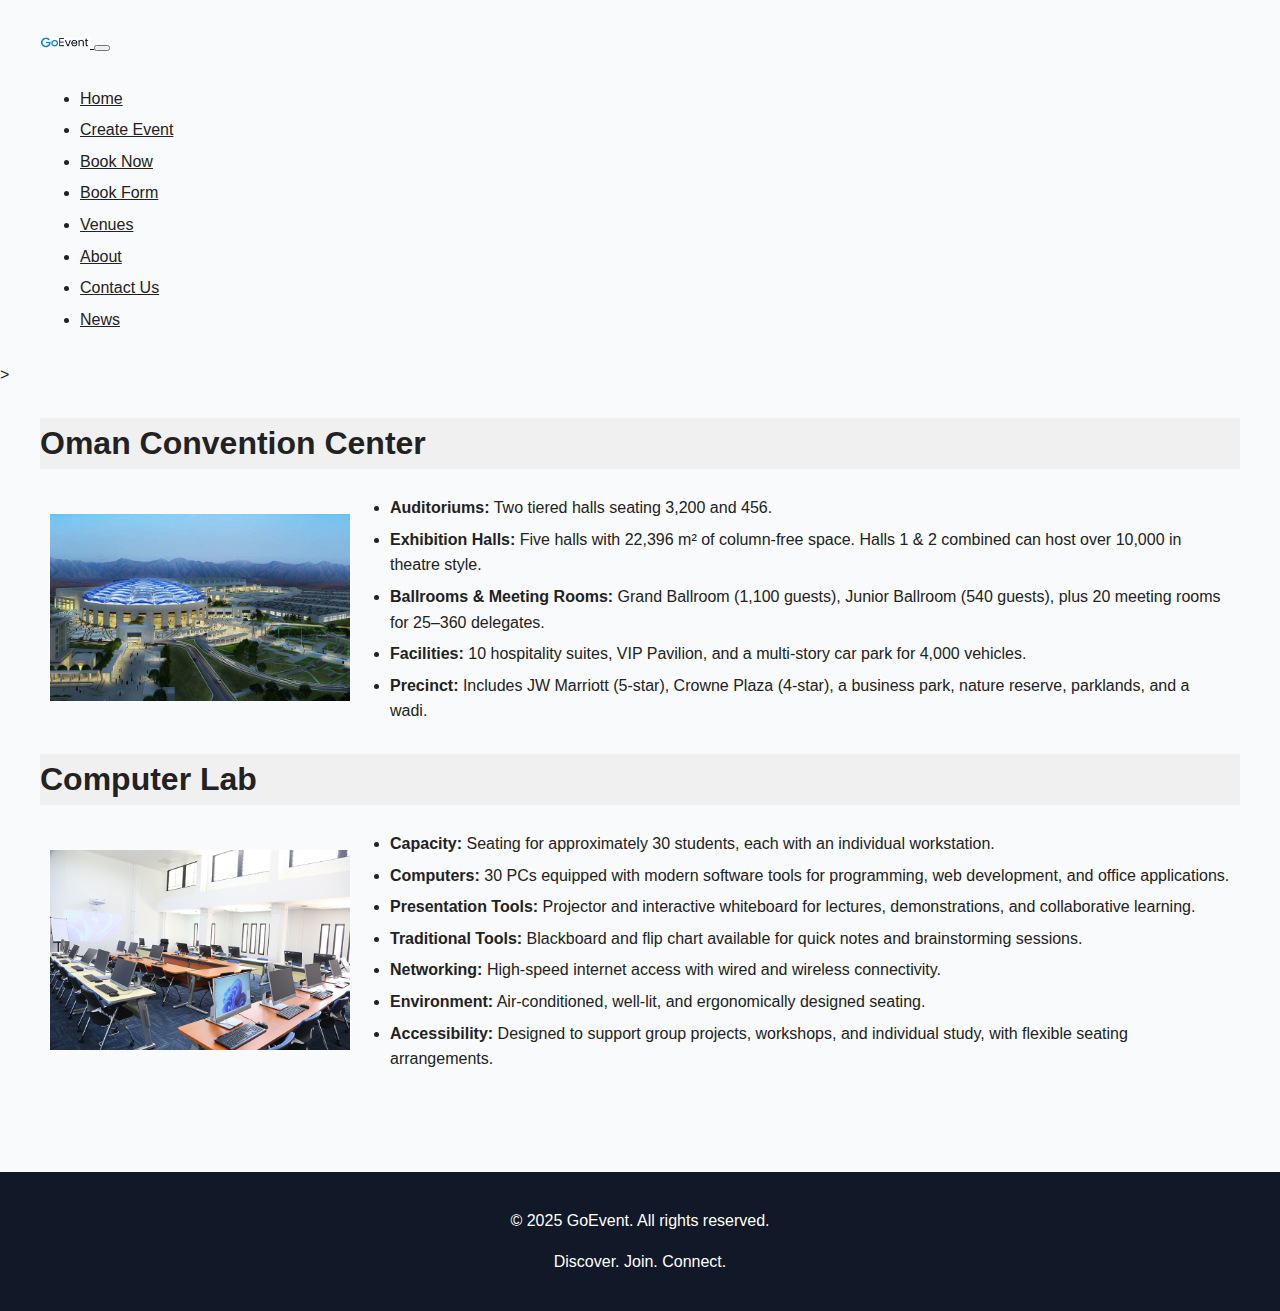
<file: Venues.html>
<!DOCTYPE html>
<html lang="en">
<head>
  <meta charset="UTF-8" />
  <meta name="viewport" content="width=device-width, initial-scale=1.0" />
  <title>Venues - GoEvent</title>
  <link rel="stylesheet" href="style.css" />
  <link href="https://cdn.jsdelivr.net/npm/bootstrap@5.3.8/dist/css/bootstrap.min.css" rel="stylesheet"
      integrity="sha384-sRIl4kxILFvY47J16cr9ZwB07vP4J8+LH7qKQnuqkuIAvNWLzeN8tE5YBujZqJLB"
      crossorigin="anonymous">
 <script src="https://cdn.jsdelivr.net/npm/bootstrap@5.3.8/dist/js/bootstrap.bundle.min.js"
      integrity="sha384-FKyoEForCGlyvwx9Hj09JcYn3nv7wiPVlz7YYwJrWVcXK/BmnVDxM+D2scQbITxI"
      crossorigin="anonymous"></script>
</head>
<body>

<nav class="navbar navbar-expand-lg navbar-dark bg-primary">
    <div class="container">
      <a class="navbar-brand" href="index.html">
        <img src="images/GoEventLogo.jpg" alt="Uniform Logo" width="50">
      </a>
      <button class="navbar-toggler" type="button" data-bs-toggle="collapse" data-bs-target="#navbarNav">
        <span class="navbar-toggler-icon"></span>
      </button>
      <div class="collapse navbar-collapse" id="navbarNav">
        <ul class="navbar-nav ms-auto">
          <li class="nav-item"><a class="nav-link" href="index.html">Home</a></li>
          <li class="nav-item"><a class="nav-link" href="Create.html">Create Event</a></li>
          <li class="nav-item"><a class="nav-link" href="BookNow.html">Book Now</a></li>
          <li class="nav-item"><a class="nav-link" href="bookForm.html">Book Form</a></li>
          <li class="nav-item"><a class="nav-link active" href="Venues.html">Venues</a></li>
          <li class="nav-item"><a class="nav-link" href="About.html">About</a></li>
          <li class="nav-item"><a class="nav-link" href="ContactUs.html">Contact Us</a></li>
          <li class="nav-item"><a class="nav-link" href="news.html">News</a></li>
        </ul>
      </div>
    </div>
  </nav>>




  <div>
  <table cellspacing="0" cellpadding="10" style="width:100%; border-collapse:collapse; ">

  <tr>
    <th colspan="2" style="text-align:left; background:#f0f0f0; font-size: 2rem;">
      Oman Convention Center
    </th>
  </tr>

  <tr>
    <td style="width:300px;">
      <img src="images/conventionImage.jpg" alt="Oman Convention Center" width="300" >
    </td>

    <td>
      <ul style="list-style:disc; padding-left:20px; color:#444; ">
        <li><strong>Auditoriums:</strong> Two tiered halls seating 3,200 and 456.</li>
        <li><strong>Exhibition Halls:</strong> Five halls with 22,396 m² of column-free space. Halls 1 &amp; 2 combined can host over 10,000 in theatre style.</li>
        <li><strong>Ballrooms &amp; Meeting Rooms:</strong> Grand Ballroom (1,100 guests), Junior Ballroom (540 guests), plus 20 meeting rooms for 25–360 delegates.</li>
        <li><strong>Facilities:</strong> 10 hospitality suites, VIP Pavilion, and a multi-story car park for 4,000 vehicles.</li>
        <li><strong>Precinct:</strong> Includes JW Marriott (5-star), Crowne Plaza (4-star), a business park, nature reserve, parklands, and a wadi.</li>
      </ul>
    </td>
  </tr>


  <tr>
    <th colspan="2" style="text-align:left; background:#f0f0f0; font-size: 2rem;">
      Computer Lab
    </th>
  </tr>

  <tr>
    <td style="width:300px;">
      <img src="images/ComputerLab.jfif" alt="Computer Lab" width="300">
    </td>

    <td>
      <ul style="list-style:disc; padding-left:20px; color:#444; ">
        <li><strong>Capacity:</strong> Seating for approximately 30 students, each with an individual workstation.</li>
        <li><strong>Computers:</strong> 30 PCs equipped with modern software tools for programming, web development, and office applications.</li>
        <li><strong>Presentation Tools:</strong> Projector and interactive whiteboard for lectures, demonstrations, and collaborative learning.</li>
        <li><strong>Traditional Tools:</strong> Blackboard and flip chart available for quick notes and brainstorming sessions.</li>
        <li><strong>Networking:</strong> High-speed internet access with wired and wireless connectivity.</li>
        <li><strong>Environment:</strong> Air-conditioned, well-lit, and ergonomically designed seating.</li>
        <li><strong>Accessibility:</strong> Designed to support group projects, workshops, and individual study, with flexible seating arrangements.</li>
      </ul>
    </td>
  </tr>

  </table>
  </div>



  <footer>
    <p>&copy; 2025 GoEvent. All rights reserved.</p>
    <p>Discover. Join. Connect.</p>
  </footer>
</body>
</html>
</file>
<file: style.css>
*{
  font-family: "Segoe UI", Roboto, Arial, sans-serif;
  color: #222;
  line-height: 1.6;
}


body {
  margin: 0;
  background-color: #f8fafc;
  min-height: 100vh;
  display: flex;
  flex-direction: column;
  
  
  
}


header {
  background: #1f6feb;
  padding: 12px 24px;
}
.logo{
  width: 130px;
  height: 30px;  
}
header nav ul {
  list-style: none;
  display: flex;
  gap: 20px;
  margin: 0;
  padding: 0;
}
header nav ul li a {
  color: #fff;
  text-decoration: none;
  font-weight: 500;
  padding: 6px 10px;
  border-radius: 6px;
  
}
header nav ul li a:hover,
header nav ul li a.active {
  background-color: #2563eb;
}


div {

  max-width: 1200px;
  margin: 30px auto;
  padding: 0 20px;
}
div h1 {
  font-size: 2rem;
  color: #1f2937;
  margin-bottom: 20px;
}
div h2 {
  font-size: 1.4rem;
  color: #374151;
  margin-top: 30px;
  margin-bottom: 10px;
}
div p {
  margin-bottom: 15px;
  color: #444;
}

h1.home{
  color: #303d50;
  font-family: Arial, Helvetica, sans-serif;
}


div ul {
  list-style: disc;
  padding-left: 20px;
  margin-bottom: 20px;
}
div ul li {
  margin-bottom: 6px;
}

table.table-events td,th{
  padding: 0 20px 0 0;
}

div a[href^="mailto"] {
  color: #1f6feb;
  font-weight: 600;
  text-decoration: none;
}
div a[href^="mailto"]:hover {
  text-decoration: underline;
}

.btn {
  background: #1f6feb;
  color: #fff;
  padding: 10px 14px;
  border-radius: 6px;
  text-decoration: none;
  display: inline-block;
}

.btn:hover {
  filter: brightness(1.1);
}



footer {
  background: #111827;
  color: #d1d5db;
  text-align: center;
  padding: 20px;
  margin-top: 40px;
}
footer p{
  color: #fff;
}

#homeImage {
  display: block;
  max-width: 250px;   
  height: auto;
  float: right;       
  margin: 20px;       
  border-radius: 8px;
}
</file>
